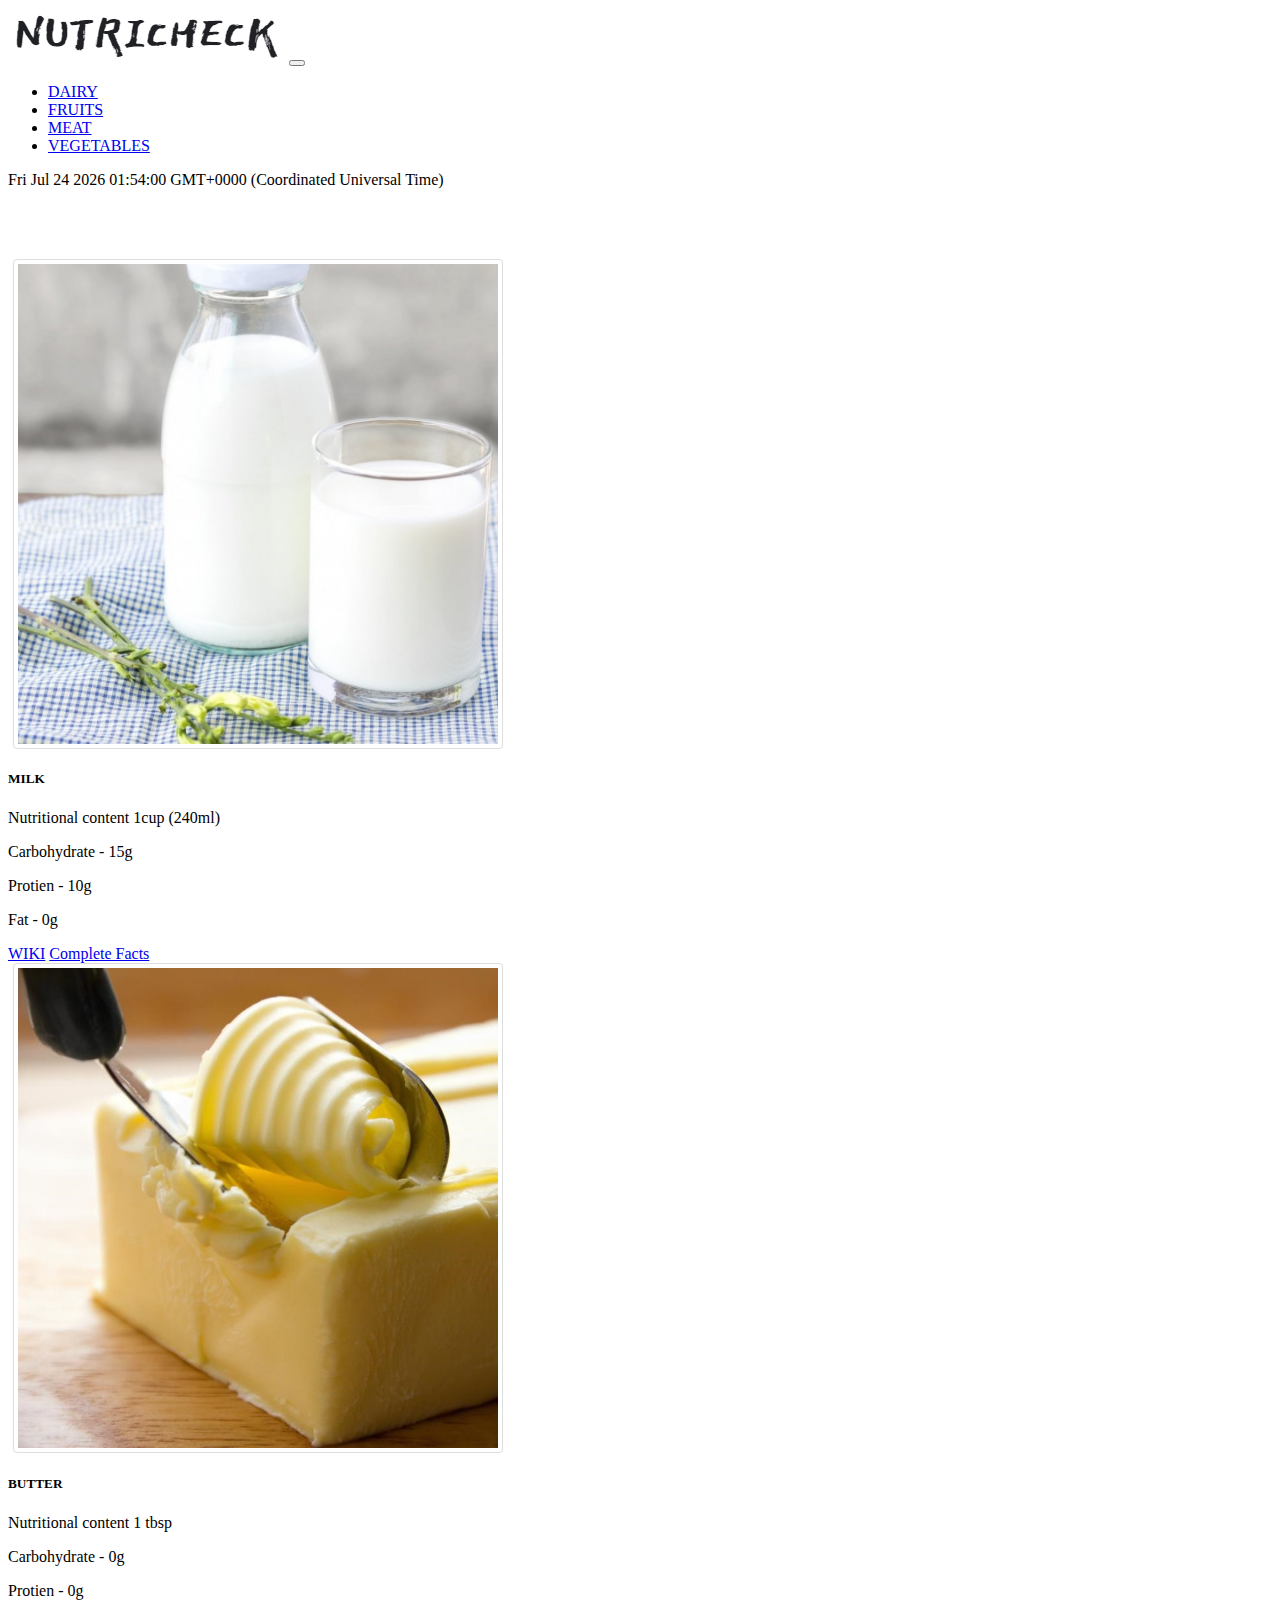
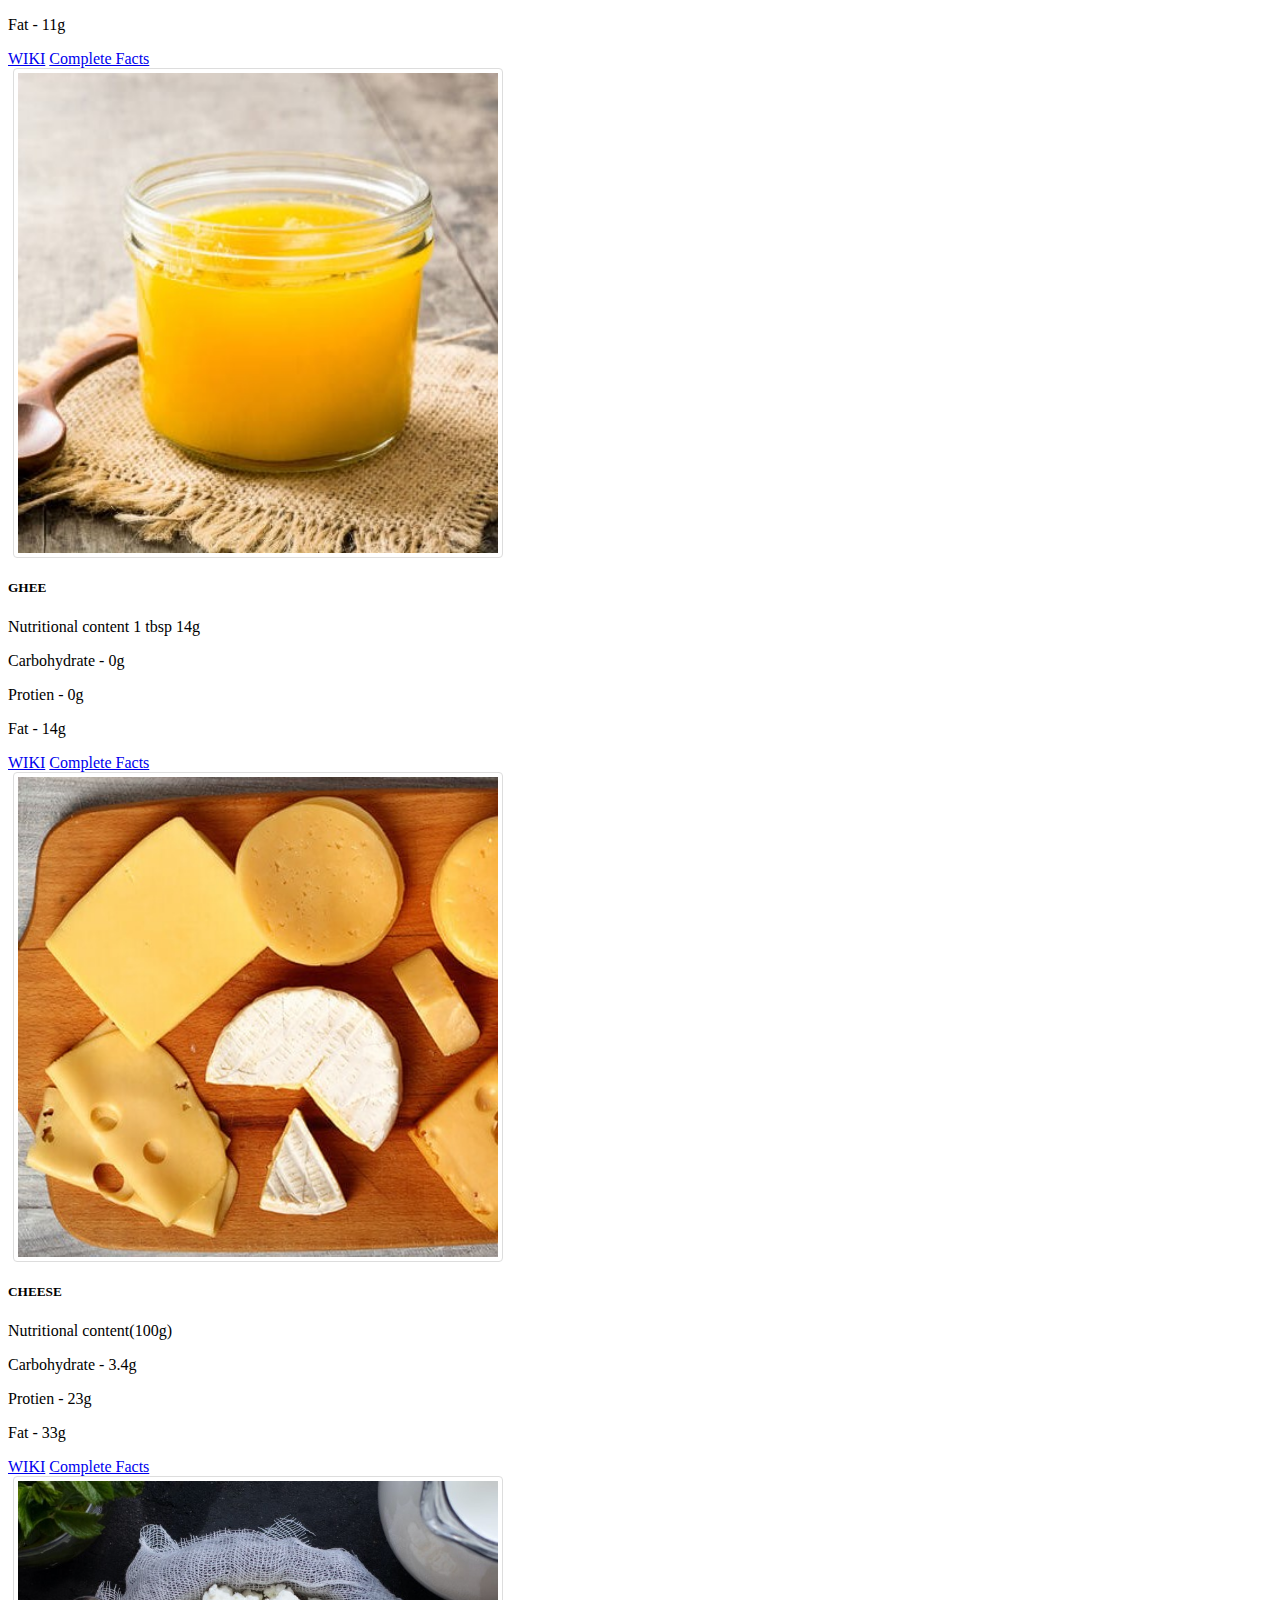
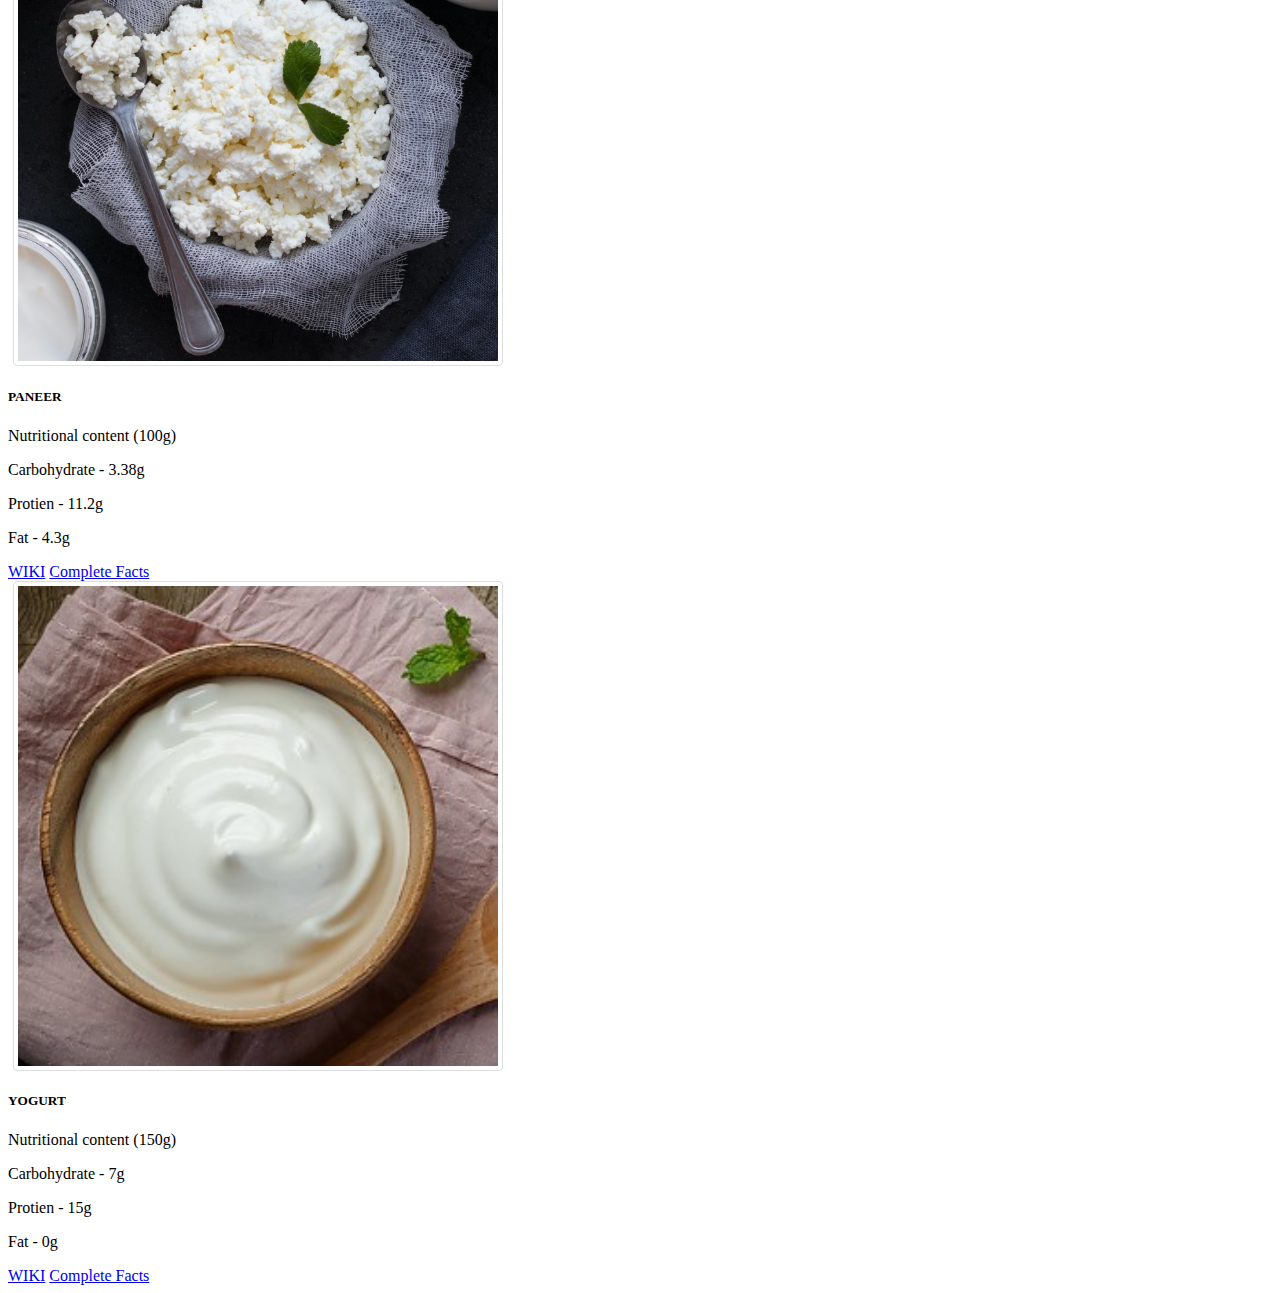
<file: Dairy List Page/dairy.html>
﻿<!DOCTYPE html>
<html lang="en">

<head>
    <meta charset="UTF-8">
    <meta name="viewport" content="width=device-width, initial-scale=1.0">
    <link href="https://cdn.jsdelivr.net/npm/bootstrap@5.0.0-beta1/dist/css/bootstrap.min.css" rel="stylesheet" integrity="sha384-giJF6kkoqNQ00vy+HMDP7azOuL0xtbfIcaT9wjKHr8RbDVddVHyTfAAsrekwKmP1" crossorigin="anonymous">
    <link href="https://fonts.googleapis.com/css2?family=Hanalei+Fill&display=swap" rel="stylesheet">
    <link rel="stylesheet" href="https://use.fontawesome.com/releases/v5.4.1/css/all.css" integrity="sha384-5sAR7xN1Nv6T6+dT2mhtzEpVJvfS3NScPQTrOxhwjIuvcA67KV2R5Jz6kr4abQsz" crossorigin="anonymous">
    <link rel="stylesheet" href="dairy.css">
    <title>DAIRY</title>
</head>
<!-- Change Font in this documeny MARTIAL is what we are doing -->

<body>
    <nav class="navbar fixed-top mb-5 navbar-expand navbar-dark bg-dark">
        <div class="container-fluid">
            <a href="../index.html" target="_blank"><img src="../Img/nutricheck2.png" alt="brand_logo"></a>
            <button class="navbar-toggler" type="button" data-bs-toggle="collapse" data-bs-target="#navbarText" aria-controls="navbarText" aria-expanded="false" aria-label="Toggle navigation">
                <span class="navbar-toggler-icon"></span>
            </button>
            <div class="collapse navbar-collapse" id="navbarText">
                <ul class="navbar-nav me-auto mb-2 mb-lg-0">  <!--mb2 does nothing here-->
                    <!--Nav bar toggles-->
                    <li class="nav-item">
                        <a class="nav-link active" aria-current="page" href="#" target="_blank">DAIRY</a>
                    </li>
                    <li class="nav-item">
                        <a class="nav-link active" href="../Fruits List Page/fruits.html" target="_blank">FRUITS</a>
                    </li>
                    <li class="nav-item">
                        <a class="nav-link active" href="../Meat List Page/meat.html" target="_blank">MEAT</a>
                    </li>
                    <li class="nav-item">
                        <a class="nav-link active" href="../Vegetable List Page/vegetable.html" target="_blank">VEGETABLES</a>
                    </li>
                </ul>

                <span class="navbar-text">
                    <p id="date"></p>
                    <script>
                        document.getElementById("date").innerHTML = Date();
                    </script>
                </span>

            </div>
        </div>
    </nav>

    <br><br><br>


    <!--BOX CONTIANERS-->
    <section id="gallery">
        <div class="container-fluid">
            <div class="row">

                <!--BOX 1-->
                <div class="col-lg-4 mb-4">
                    <div class="card">
                        <img class="card-img-top" id="picallign" src="../Img/dairy/milk.jpg" alt="milk_img">
                        <div class="card-body">
                            <h5 class="card-title">MILK</h5>
                            <p class="card-text">Nutritional content 1cup (240ml)  </p>
                            <p class="card-text">Carbohydrate - 15g</p>
                            <p class="card-text">Protien -  10g</p>
                            <p class="card-text">Fat -  0g</p>
                            <a href="https://en.wikipedia.org/wiki/Milk" target="_blank" class="btn btn-outline-success btn-sm">WIKI</a>
                            <a href="https://www.stonyfield.com/wp-content/uploads/2017/02/SF_Web_HalfGallonMilk_Nutritionals_ProteinFFMilk.jpg" target="_blank" class="btn btn-outline-success btn-sm">Complete Facts</a>
                            <a href="" class="btn btn-outline-danger btn-sm"><i class="far fa-heart"></i></a>
                        </div>
                    </div>
                </div>

                <!--BOX 2-->
                <div class="col-lg-4 mb-4">
                    <div class="card">
                        <img class="card-img-top" id="picallign" src="../Img/dairy/butter.jpg" alt="butter_img">
                        <div class="card-body">
                            <h5 class="card-title">BUTTER</h5>
                            <p class="card-text">Nutritional content 1 tbsp  </p>
                            <p class="card-text">Carbohydrate -  0g</p>
                            <p class="card-text">Protien -  0g</p>
                            <p class="card-text">Fat -  11g</p>
                            <a href="https://en.wikipedia.org/wiki/Butter" target="_blank" class="btn btn-outline-success btn-sm">WIKI</a>
                            <a href="https://wowbutter.com/images/500g_US.png" target="_blank" class="btn btn-outline-success btn-sm">Complete Facts</a>
                            <a href="" class="btn btn-outline-danger btn-sm"><i class="far fa-heart"></i></a>
                        </div>
                    </div>
                </div>

                <!--BOX 3-->
                <div class="col-lg-4 mb-4">
                    <div class="card">
                        <img class="card-img-top" id="picallign" src="../Img/dairy/ghee.jpg" alt="ghee_img">
                        <div class="card-body">
                            <h5 class="card-title">GHEE</h5>
                            <p class="card-text">Nutritional content 1 tbsp 14g </p>
                            <p class="card-text">Carbohydrate -  0g</p>
                            <p class="card-text">Protien -  0g</p>
                            <p class="card-text">Fat - 14g</p>
                            <a href="https://en.wikipedia.org/wiki/Ghee" target="_blank" class="btn btn-outline-success btn-sm">WIKI</a>
                            <a href="https://images-na.ssl-images-amazon.com/images/I/71gKnSgNImL._SL1292_.jpg" target="_blank" class="btn btn-outline-success btn-sm">Complete Facts</a>
                            <a href="" class="btn btn-outline-danger btn-sm"><i class="far fa-heart"></i></a>
                        </div>
                    </div>
                </div>

                <!--BOX 4-->
                <div class="col-lg-4 mb-4">
                    <div class="card">
                        <img class="card-img-top" id="picallign" src="../Img/dairy/cheese.jpg" alt="cheese_img">
                        <div class="card-body">
                            <h5 class="card-title">CHEESE</h5>
                            <p class="card-text">Nutritional content(100g)  </p>
                            <p class="card-text">Carbohydrate -  3.4g</p>
                            <p class="card-text">Protien -  23g</p>
                            <p class="card-text">Fat -  33g</p>
                            <a href=" https://en.wikipedia.org/wiki/Cheese" target="_blank" class="btn btn-outline-success btn-sm">WIKI</a>
                            <a href="https://i.pinimg.com/originals/7c/15/a6/7c15a6c665c37b5f2a12ff44daaa268f.png" target="_blank" class="btn btn-outline-success btn-sm">Complete Facts</a>
                            <a href="" class="btn btn-outline-danger btn-sm"><i class="far fa-heart"></i></a>
                        </div>
                    </div>
                </div>

                <!--BOX 5-->
                <div class="col-lg-4 mb-4">
                    <div class="card">
                        <img class="card-img-top" id="picallign" src="../Img/dairy/paneer.jpeg" alt="paneer_img">
                        <div class="card-body">
                            <h5 class="card-title">PANEER</h5>
                            <p class="card-text">Nutritional content (100g)  </p>
                            <p class="card-text">Carbohydrate - 3.38g </p>
                            <p class="card-text">Protien -  11.2g</p>
                            <p class="card-text">Fat - 4.3g </p>
                            <a href="https://en.wikipedia.org/wiki/Paneer" target="_blank" class="btn btn-outline-success btn-sm">WIKI</a>
                            <a href="https://i.pinimg.com/originals/5c/9b/40/5c9b406c91d49a59b9394de757f2d80a.png" target="_blank" class="btn btn-outline-success btn-sm">Complete Facts</a>
                            <a href="" class="btn btn-outline-danger btn-sm"><i class="far fa-heart"></i></a>
                        </div>
                    </div>
                </div>

                <!--BOX 6-->
                <div class="col-lg-4 mb-4">
                    <div class="card">
                        <img class="card-img-top" id="picallign" src="../Img/dairy/yogurt.jpg" alt="yogurt_img">
                        <div class="card-body">
                            <h5 class="card-title">YOGURT</h5>
                            <p class="card-text">Nutritional content (150g) </p>
                            <p class="card-text">Carbohydrate - 7g </p>
                            <p class="card-text">Protien - 15g </p>
                            <p class="card-text">Fat - 0g </p>
                            <a href="https://en.wikipedia.org/wiki/Yogurt" target="_blank" class="btn btn-outline-success btn-sm">WIKI</a>
                            <a href="https://www.stonyfield.com/wp-content/uploads/2017/02/2017-11-16-Stonyfield-Organic-0-Fat-Greek_Plain-5.3oz.jpg" target="_blank" class="btn btn-outline-success btn-sm">Complete Facts</a>
                            <a href="" class="btn btn-outline-danger btn-sm"><i class="far fa-heart"></i></a>
                        </div>
                    </div>
                </div>





            </div>
        </div>
    </section>
    <script>
        document
            .querySelectorAll('.btn.btn-outline-danger.btn-sm')
            .forEach((btn) => {
                btn.addEventListener('click', (e) => {
                    e.preventDefault();
                    window.alert('You Have Liked This Product!!');
                });
            });
    </script>



    <script src="https://code.jquery.com/jquery-2.1.4.js"></script>
    <script src="https://maxcdn.bootstrapcdn.com/bootstrap/3.3.5/js/bootstrap.min.js"></script>
</body>

</html>
</file>
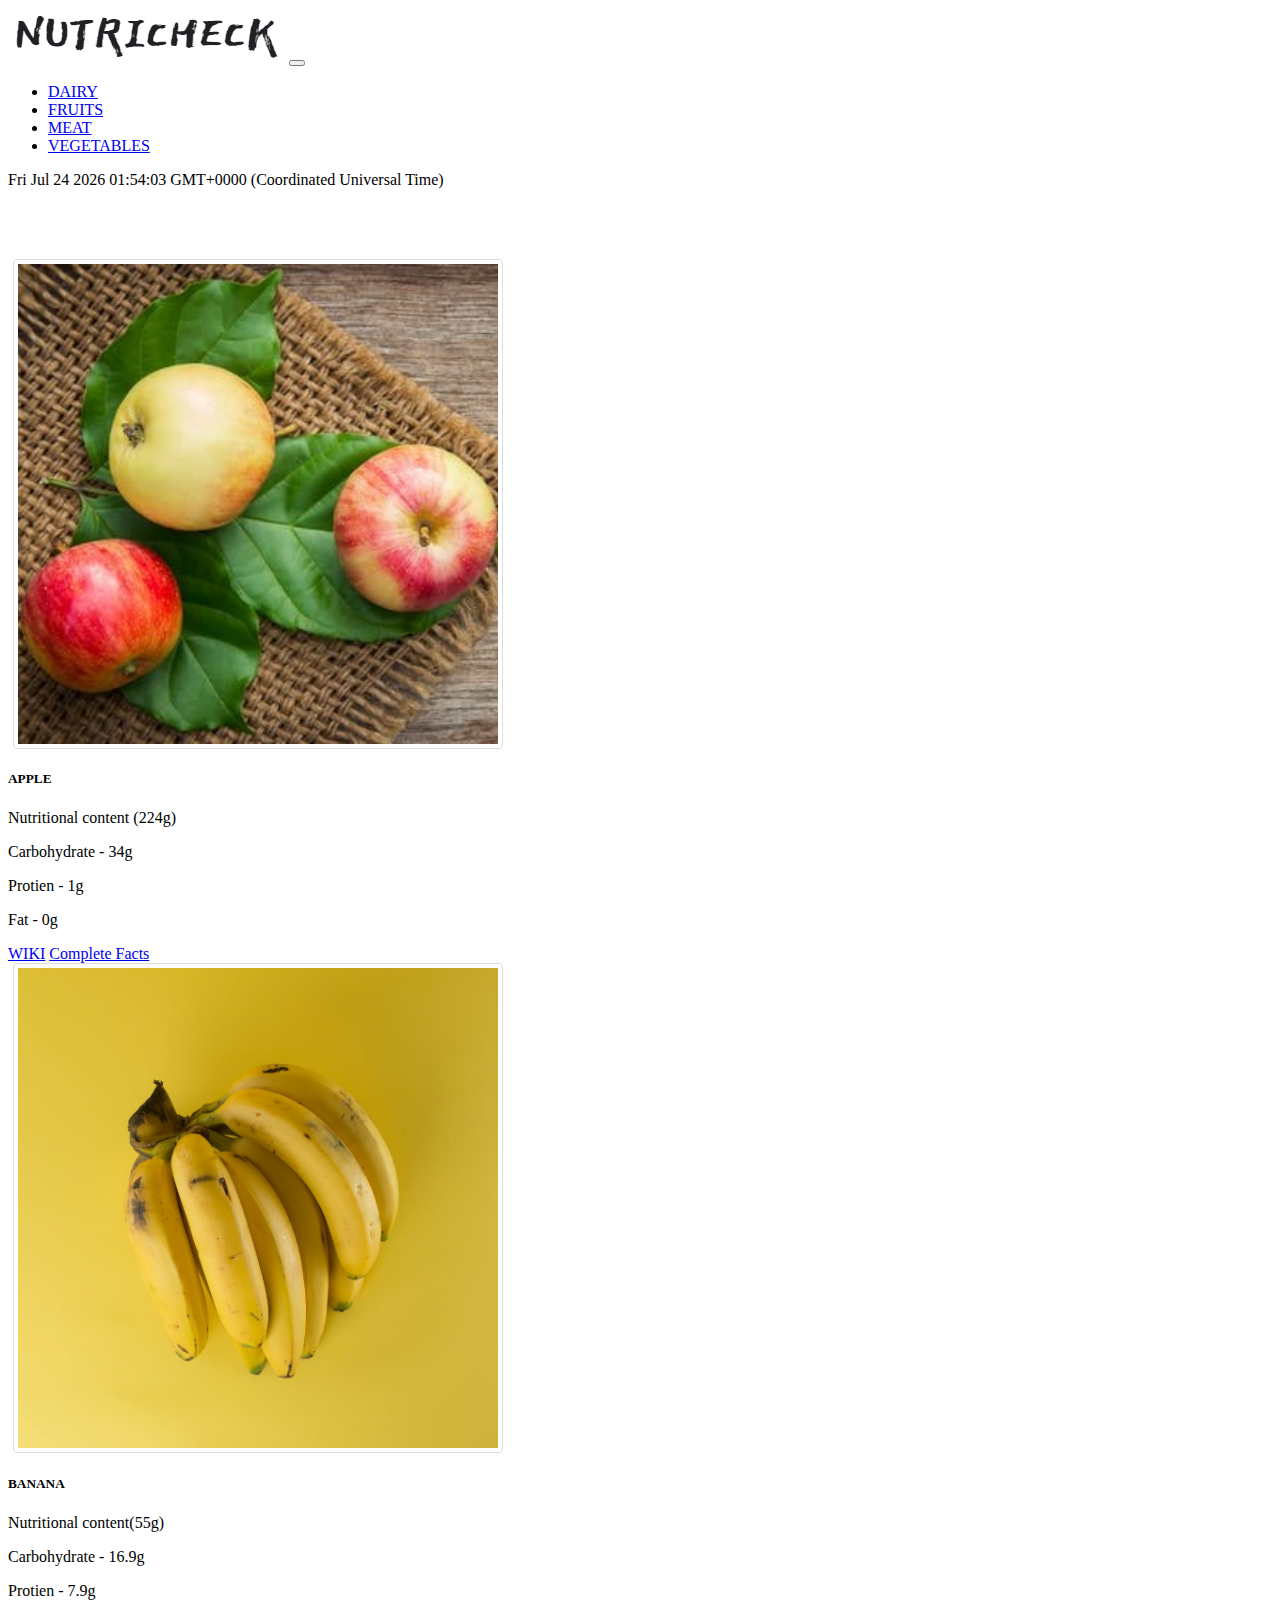
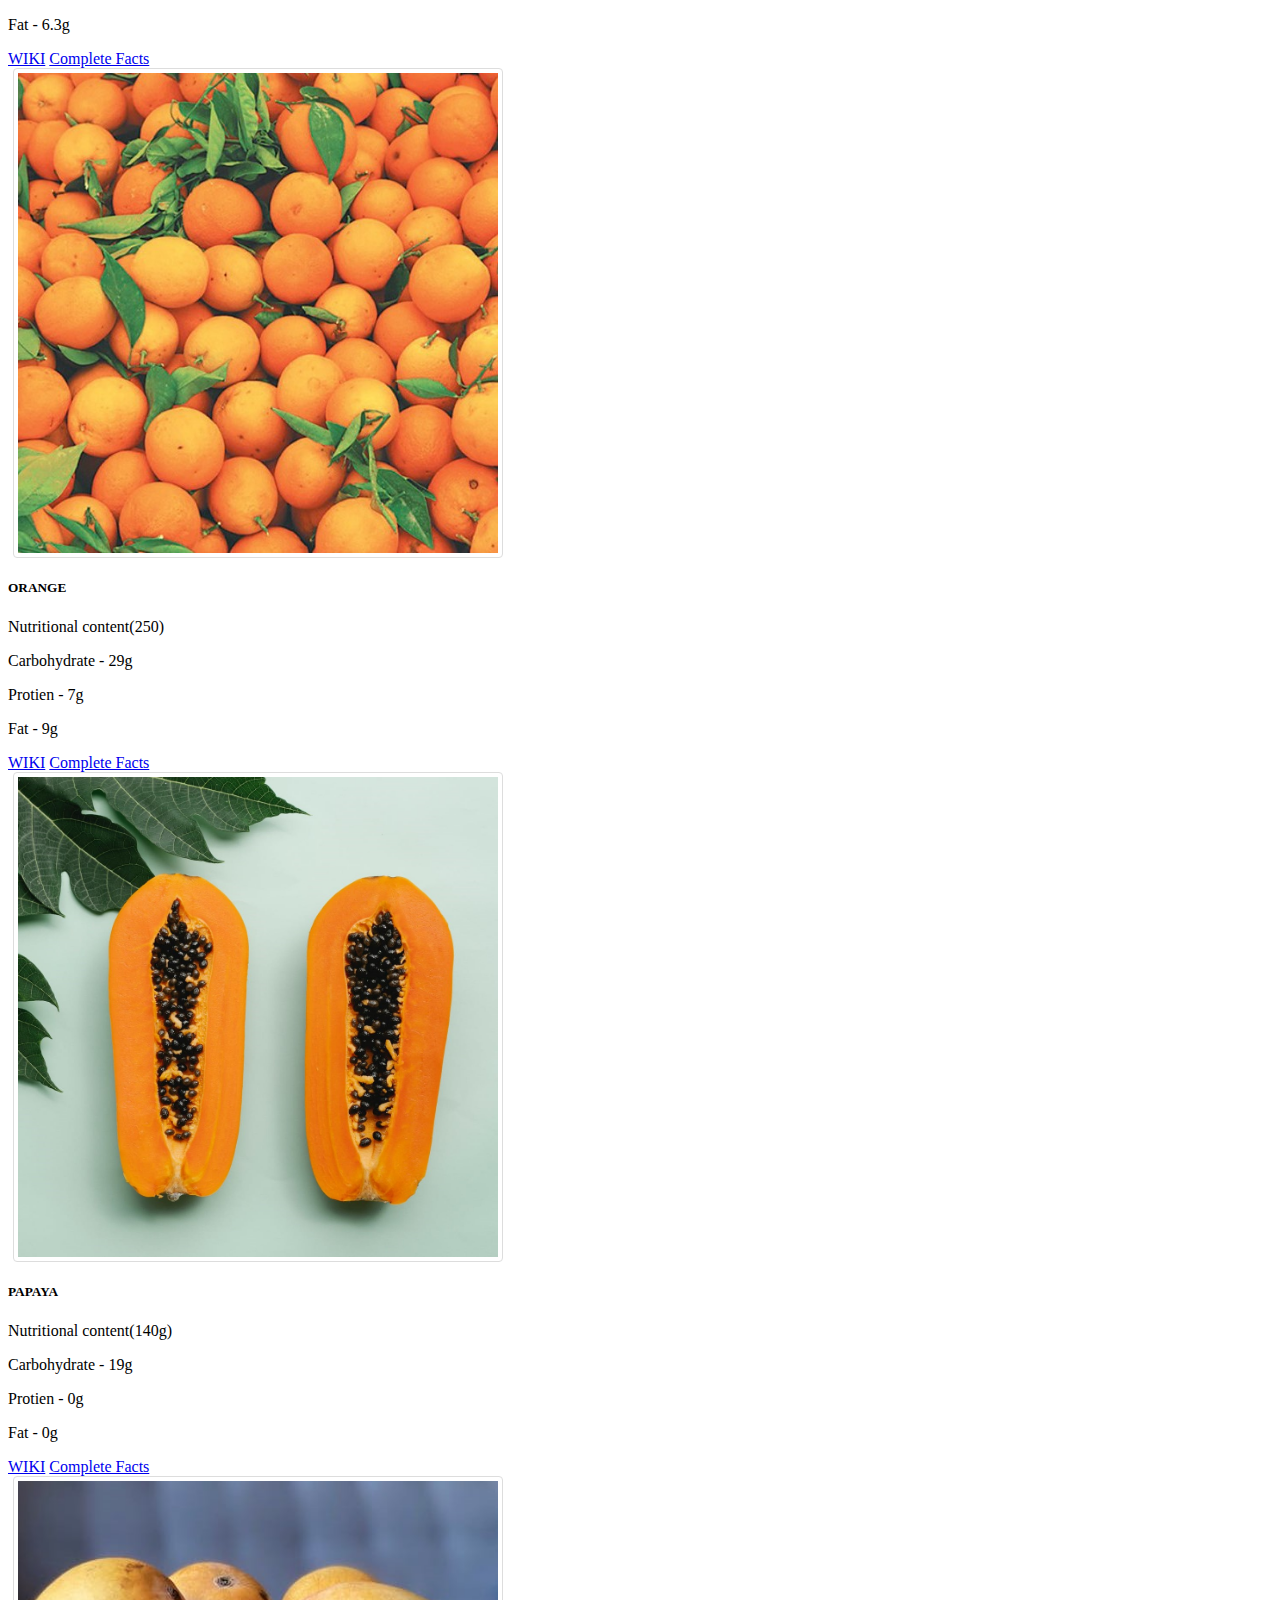
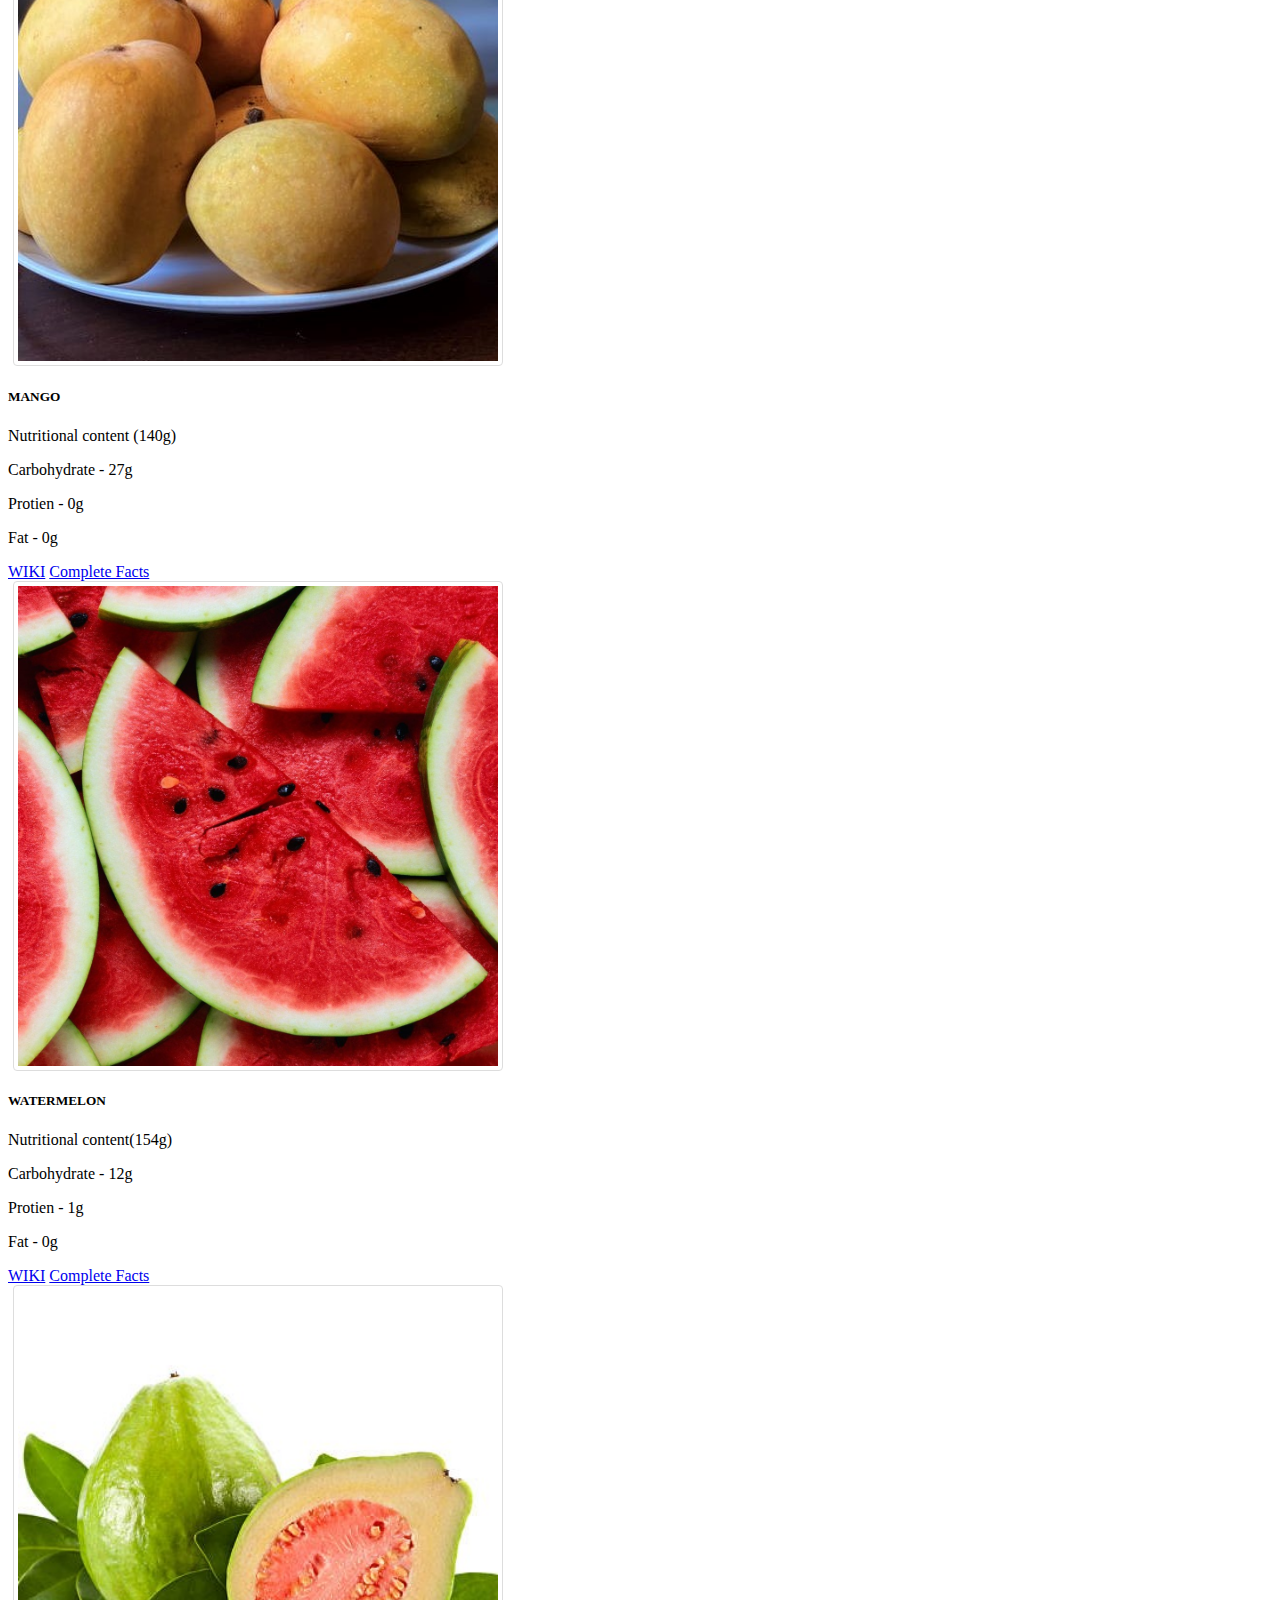
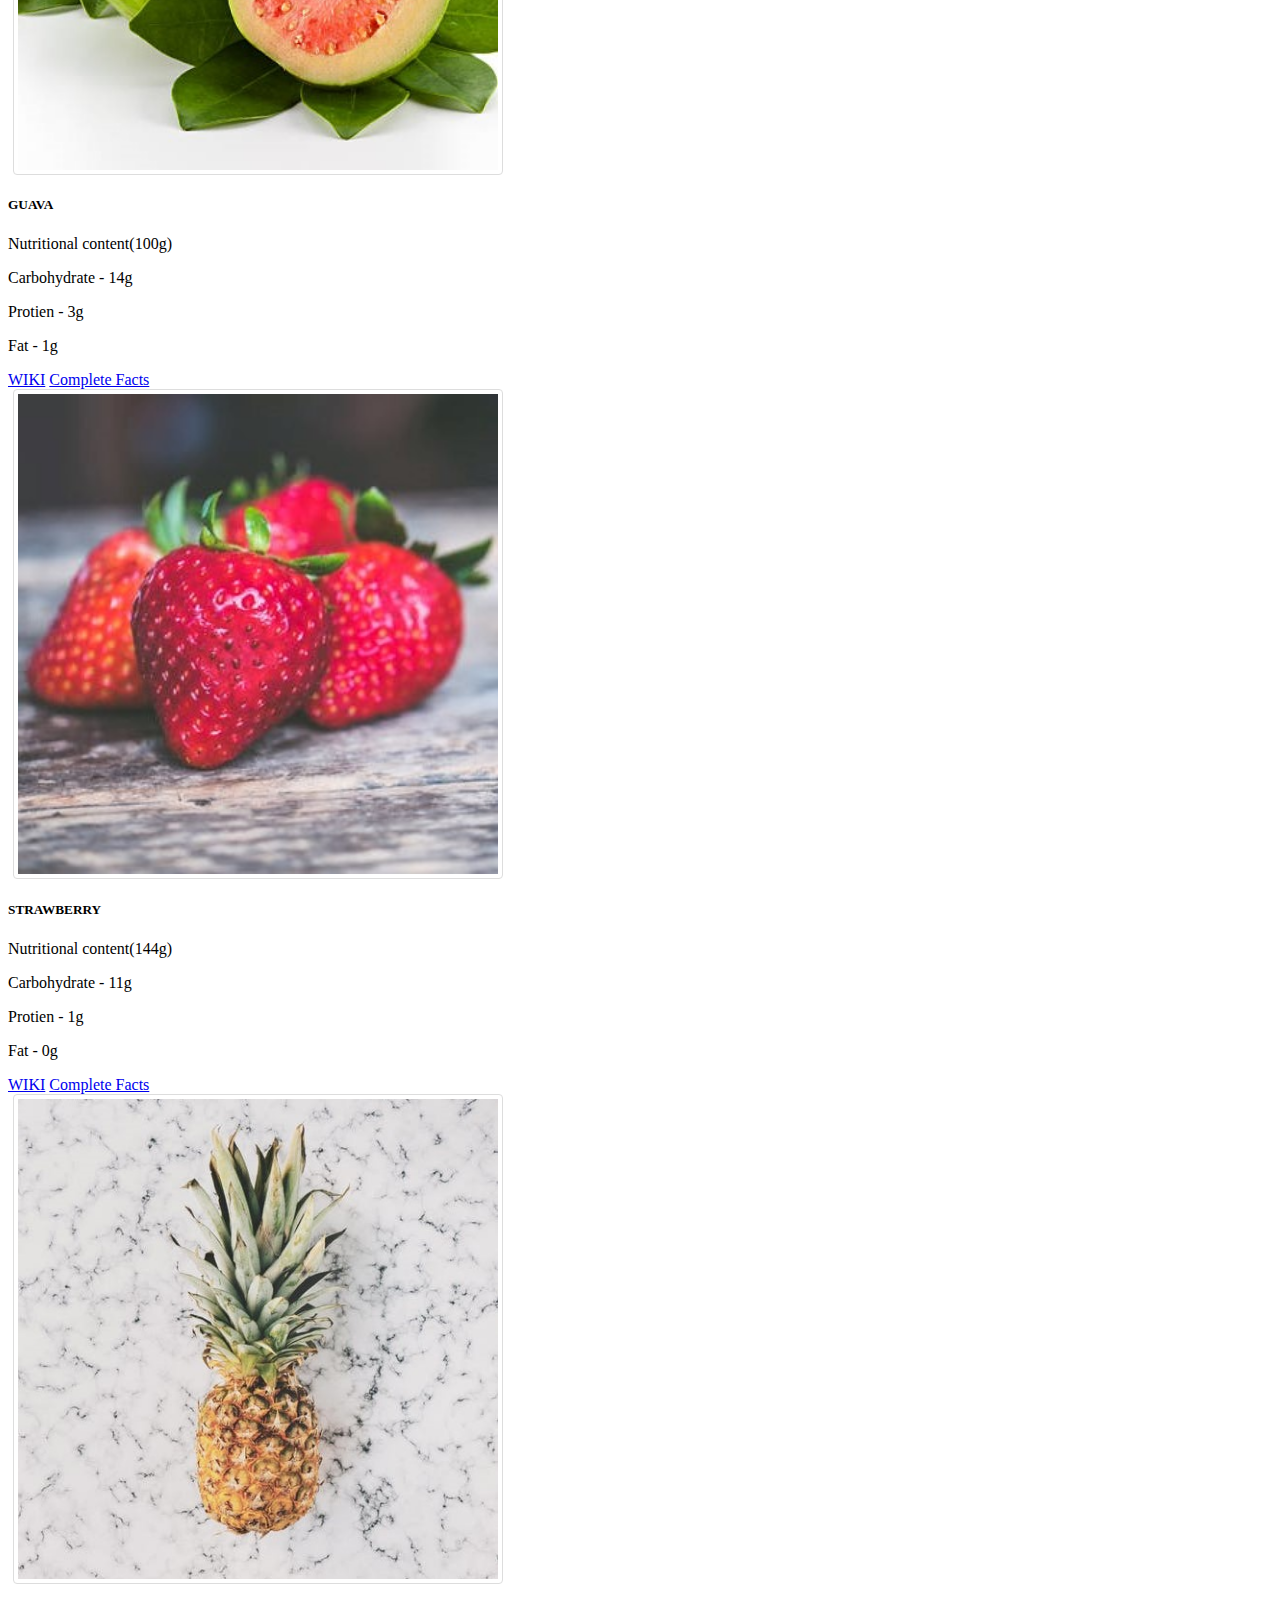
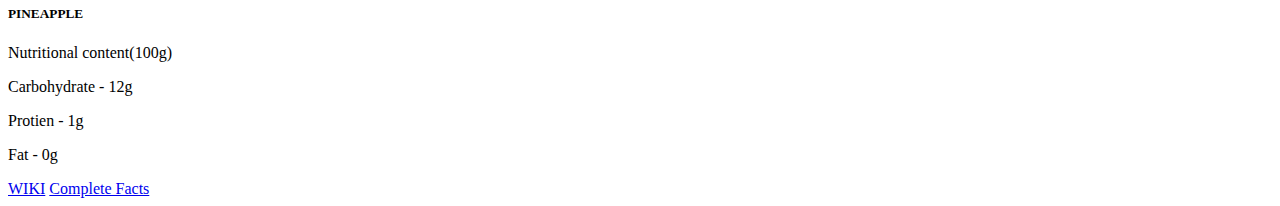
<file: Fruits List Page/fruits.html>
﻿<!DOCTYPE html>
<html lang="en">

<head>
    <meta charset="UTF-8">
    <meta name="viewport" content="width=device-width, initial-scale=1.0">
    <link href="https://cdn.jsdelivr.net/npm/bootstrap@5.0.0-beta1/dist/css/bootstrap.min.css" rel="stylesheet" integrity="sha384-giJF6kkoqNQ00vy+HMDP7azOuL0xtbfIcaT9wjKHr8RbDVddVHyTfAAsrekwKmP1" crossorigin="anonymous">
    <link href="https://fonts.googleapis.com/css2?family=Hanalei+Fill&display=swap" rel="stylesheet">
    <link rel="stylesheet" href="https://use.fontawesome.com/releases/v5.4.1/css/all.css" integrity="sha384-5sAR7xN1Nv6T6+dT2mhtzEpVJvfS3NScPQTrOxhwjIuvcA67KV2R5Jz6kr4abQsz" crossorigin="anonymous">
    <link rel="stylesheet" href="fruits.css">  <!-- Yaha meat.css likha tha-->
    <title>FRUITS</title>
</head>
<!-- Change Font in this documeny MARTIAL is what we are doing -->

<body>
    <nav class="navbar fixed-top mb-5 navbar-expand navbar-dark bg-dark">
        <div class="container-fluid">
            <a href="../index.html" target="_blank"><img src="../Img/nutricheck2.png" alt="brand_logo"></a>
            <button class="navbar-toggler" type="button" data-bs-toggle="collapse" data-bs-target="#navbarText" aria-controls="navbarText" aria-expanded="false" aria-label="Toggle navigation">
                <span class="navbar-toggler-icon"></span>
            </button>
            <div class="collapse navbar-collapse" id="navbarText">
                <ul class="navbar-nav me-auto mb-2 mb-lg-0">  <!--mb2 does nothing here-->
                     <!--Nav bar toggles-->
                    <li class="nav-item">
                        <a class="nav-link active" aria-current="page" href="../Dairy List Page/dairy.html" target="_blank">DAIRY</a>
                    </li>
                    <li class="nav-item">
                        <a class="nav-link active" href="#" target="_blank">FRUITS</a>
                    </li>
                    <li class="nav-item">
                        <a class="nav-link active" href="../Meat List Page/meat.html" target="_blank">MEAT</a>
                    </li>
                    <li class="nav-item">
                        <a class="nav-link active" href="../Vegetable List Page/vegetable.html" target="_blank">VEGETABLES</a>
                    </li>
                </ul>

                <span class="navbar-text">
                    <p id="date"></p>
                    <script>
                        document.getElementById("date").innerHTML = Date();
                    </script>
                </span>

            </div>
        </div>
    </nav>

    <br><br><br>


    <!--BOX CONTIANERS-->
    <section id="gallery">
        <div class="container-fluid">
            <div class="row">

                <!--BOX 1-->
                <div class="col-lg-4 mb-4">
                    <div class="card">
                        <img class="card-img-top" id="picallign" src="../Img/Fruits/apple1.jpeg" alt="">
                        <div class="card-body">
                            <h5 class="card-title">APPLE</h5>
                            <p class="card-text">Nutritional content (224g) </p>
                            <p class="card-text">Carbohydrate - 34g </p>
                            <p class="card-text">Protien - 1g</p>
                            <p class="card-text">Fat - 0g</p>
                            <a href="https://en.wikipedia.org/wiki/Apple" target="_blank" class="btn btn-outline-success btn-sm">WIKI</a>
                            <a href="https://bestapples.com/wp-content/uploads/2015/10/nutritionfacts.jpg" target="_blank" class="btn btn-outline-success btn-sm">Complete Facts</a>
                            <a href="" class="btn btn-outline-danger btn-sm"><i class="far fa-heart"></i></a>
                        </div>
                    </div>
                </div>

                <!--BOX 2-->
                <div class="col-lg-4 mb-4">
                    <div class="card">
                        <img class="card-img-top" id="picallign" src="../Img/Fruits/banana.jpeg" alt="">
                        <div class="card-body">
                            <h5 class="card-title">BANANA</h5>
                            <p class="card-text">Nutritional content(55g) </p>
                            <p class="card-text">Carbohydrate - 16.9g</p>
                            <p class="card-text">Protien - 7.9g </p>
                            <p class="card-text">Fat - 6.3g </p>
                            <a href="https://en.wikipedia.org/wiki/Banana" target="_blank" class="btn btn-outline-success btn-sm">WIKI</a>
                            <a href="https://chocolatecoveredkatie.com/wp-content/uploads/Chocolate-Chip-Banana-Love-Bars_EFB6/image.png" target="_blank" class="btn btn-outline-success btn-sm">Complete Facts</a>
                            <a href="" class="btn btn-outline-danger btn-sm"><i class="far fa-heart"></i></a>
                        </div>
                    </div>
                </div>

                <!--BOX 3-->
                <div class="col-lg-4 mb-4">
                    <div class="card">
                        <img class="card-img-top" id="picallign" src="../Img/Fruits/orange.jfif" alt="">
                        <div class="card-body">
                            <h5 class="card-title">ORANGE</h5>
                            <p class="card-text">Nutritional content(250) </p>
                            <p class="card-text">Carbohydrate - 29g</p>
                            <p class="card-text">Protien - 7g</p>
                            <p class="card-text">Fat - 9g</p>
                            <a href="https://en.wikipedia.org/wiki/Orange_(fruit)" target="_blank" class="btn btn-outline-success btn-sm">WIKI</a>
                            <a href="https://lh3.googleusercontent.com/proxy/2pWe3SYbd75bc6uKgMaZ0h6HxoZ1aKtYecWvIgRvPX86i2gsbpc6x6hVCgXHJl-loYAH4_F95sBbIO-pi0KoGhGtW-7XZgqX3bsfkvtphjUn27DNlI15kTqjj4NQ3uSjJVwYg6UbF4n2BRq8cNiE" target="_blank" class="btn btn-outline-success btn-sm">Complete Facts</a>
                            <a href="" class="btn btn-outline-danger btn-sm"><i class="far fa-heart"></i></a>
                        </div>
                    </div>
                </div>

                <!--BOX 4-->
                <div class="col-lg-4 mb-4">
                    <div class="card">
                        <img class="card-img-top" id="picallign" src="../Img/Fruits/papaya.jpeg" alt="">
                        <div class="card-body">
                            <h5 class="card-title">PAPAYA</h5>
                            <p class="card-text">Nutritional content(140g) </p>
                            <p class="card-text">Carbohydrate - 19g</p>
                            <p class="card-text">Protien - 0g</p>
                            <p class="card-text">Fat - 0g</p>
                            <a href="https://en.wikipedia.org/wiki/Papaya" target="_blank" class="btn btn-outline-success btn-sm">WIKI</a>
                            <a href="https://images.squarespace-cdn.com/content/v1/537f6654e4b04623e4fa0927/1409069613865-UQGCUPYVBIYNY89WSCDI/ke17ZwdGBToddI8pDm48kDK23VigifRRekt7CIgi9b8UqsxRUqqbr1mOJYKfIPR7LoDQ9mXPOjoJoqy81S2I8GRo6ASst2s6pLvNAu_PZdKvtqkiBWpg-8bGZqwSG1A8THySpr2ySf2yQkoEBnPswxU07d-RJnJ8kCswnXjbMwo/PapayaNutrition.png" target="_blank" class="btn btn-outline-success btn-sm">Complete Facts</a>
                            <a href="" class="btn btn-outline-danger btn-sm"><i class="far fa-heart"></i></a>
                        </div>
                    </div>
                </div>

                <!--BOX 5-->
                <div class="col-lg-4 mb-4">
                    <div class="card">
                        <img class="card-img-top" id="picallign" src="../Img/Fruits/mango.jpeg" alt="">
                        <div class="card-body">
                            <h5 class="card-title">MANGO</h5>
                            <p class="card-text">Nutritional content (140g)</p>
                            <p class="card-text">Carbohydrate - 27g</p>
                            <p class="card-text">Protien - 0g</p>
                            <p class="card-text">Fat - 0g</p>
                            <a href="https://en.wikipedia.org/wiki/Mango" target="_blank" class="btn btn-outline-success btn-sm">WIKI</a>
                            <a href="https://champagnemango.com/wp-content/uploads/2013/02/champagne_5lines_Rev_5-2012_final_forweb.jpg" target="_blank" class="btn btn-outline-success btn-sm">Complete Facts</a>
                            <a href="" class="btn btn-outline-danger btn-sm"><i class="far fa-heart"></i></a>
                        </div>
                    </div>
                </div>

                <!--BOX 6-->
                <div class="col-lg-4 mb-4">
                    <div class="card">
                        <img class="card-img-top" id="picallign" src="../Img/Fruits/watermelon.jpg" alt="">
                        <div class="card-body">
                            <h5 class="card-title">WATERMELON</h5>
                            <p class="card-text">Nutritional content(154g) </p>
                            <p class="card-text">Carbohydrate - 12g</p>
                            <p class="card-text">Protien - 1g</p>
                            <p class="card-text">Fat - 0g</p>
                            <a href="https://en.wikipedia.org/wiki/Watermelon" target="_blank" class="btn btn-outline-success btn-sm">WIKI</a>
                            <a href="https://infactcollaborative.com/wp-content/uploads/2011/08/interesting-nutrition-fact-watermelon-nutrition-label.png" target="_blank" class="btn btn-outline-success btn-sm">Complete Facts</a>
                            <a href="" class="btn btn-outline-danger btn-sm"><i class="far fa-heart"></i></a>
                        </div>
                    </div>
                </div>



                <!--BOX 7-->
                <div class="col-lg-4 mb-4">
                    <div class="card">
                        <img class="card-img-top" id="picallign" src="../Img/Fruits/guava.jpg" alt="">
                        <div class="card-body">
                            <h5 class="card-title">GUAVA</h5>
                            <p class="card-text">Nutritional content(100g) </p>
                            <p class="card-text">Carbohydrate - 14g</p>
                            <p class="card-text">Protien - 3g</p>
                            <p class="card-text">Fat - 1g</p>
                            <a href="https://en.wikipedia.org/wiki/Guava" target="_blank" class="btn btn-outline-success btn-sm">WIKI</a>
                            <a href="https://cdn.wrytin.com/images/wrytup/r/1024/nutrition-edit-k0t7n0rx.jpeg" target="_blank" class="btn btn-outline-success btn-sm">Complete Facts</a>
                            <a href="" class="btn btn-outline-danger btn-sm"><i class="far fa-heart"></i></a>
                        </div>
                    </div>
                </div>

                <!--BOX 8-->
                <div class="col-lg-4 mb-4">
                    <div class="card">
                        <img class="card-img-top" id="picallign" src="../Img/Fruits/strawberry.jpeg" alt="">
                        <div class="card-body">
                            <h5 class="card-title">STRAWBERRY</h5>
                            <p class="card-text">Nutritional content(144g) </p>
                            <p class="card-text">Carbohydrate - 11g</p>
                            <p class="card-text">Protien - 1g</p>
                            <p class="card-text">Fat - 0g</p>
                            <a href="https://en.wikipedia.org/wiki/Strawberry" target="_blank" class="btn btn-outline-success btn-sm">WIKI</a>
                            <a href="https://strawberryplants.org/wp-content/uploads/2011/03/strawberry-nutrition-facts.jpg" target="_blank" class="btn btn-outline-success btn-sm">Complete Facts</a>
                            <a href="" class="btn btn-outline-danger btn-sm"><i class="far fa-heart"></i></a>
                        </div>
                    </div>
                </div>

                <!--BOX 9-->
                <div class="col-lg-4 mb-4">
                    <div class="card">
                        <img class="card-img-top" id="picallign" src="../Img/Fruits/pineapple1.jpeg" alt="">
                        <div class="card-body">
                            <h5 class="card-title">PINEAPPLE</h5>
                            <p class="card-text">Nutritional content(100g) </p>
                            <p class="card-text">Carbohydrate - 12g</p>
                            <p class="card-text">Protien - 1g</p>
                            <p class="card-text">Fat - 0g</p>
                            <a href="https://en.wikipedia.org/wiki/Pineapple" target="_blank" class="btn btn-outline-success btn-sm">WIKI</a>
                            <a href="https://lh3.googleusercontent.com/proxy/0_CLMG1nizh7qsombnuinP0pPC2AxG_0W6BZBQL0vxLXvFY-unXI6OQj1Dc554Ff3s8fd7t8ZA1SoFC1jOCgsyDyZS-TjFErISBtn13zHCQMMxvd_QDnEFU3oT-iuC_3rVnV_5yjDWeK" target="_blank" class="btn btn-outline-success btn-sm">Complete Facts</a>
                            <a href="" class="btn btn-outline-danger btn-sm"><i class="far fa-heart"></i></a>
                        </div>
                    </div>
                </div>

            </div>
        </div>
    </section>
    <script>
        document
            .querySelectorAll('.btn.btn-outline-danger.btn-sm')
            .forEach((btn) => {
                btn.addEventListener('click', (e) => {
                    e.preventDefault();
                    window.alert('You Have Liked This Product!!');
                });
            });
    </script>



    <script src="https://code.jquery.com/jquery-2.1.4.js"></script>
    <script src="https://maxcdn.bootstrapcdn.com/bootstrap/3.3.5/js/bootstrap.min.js"></script>
</body>

</html>
</file>
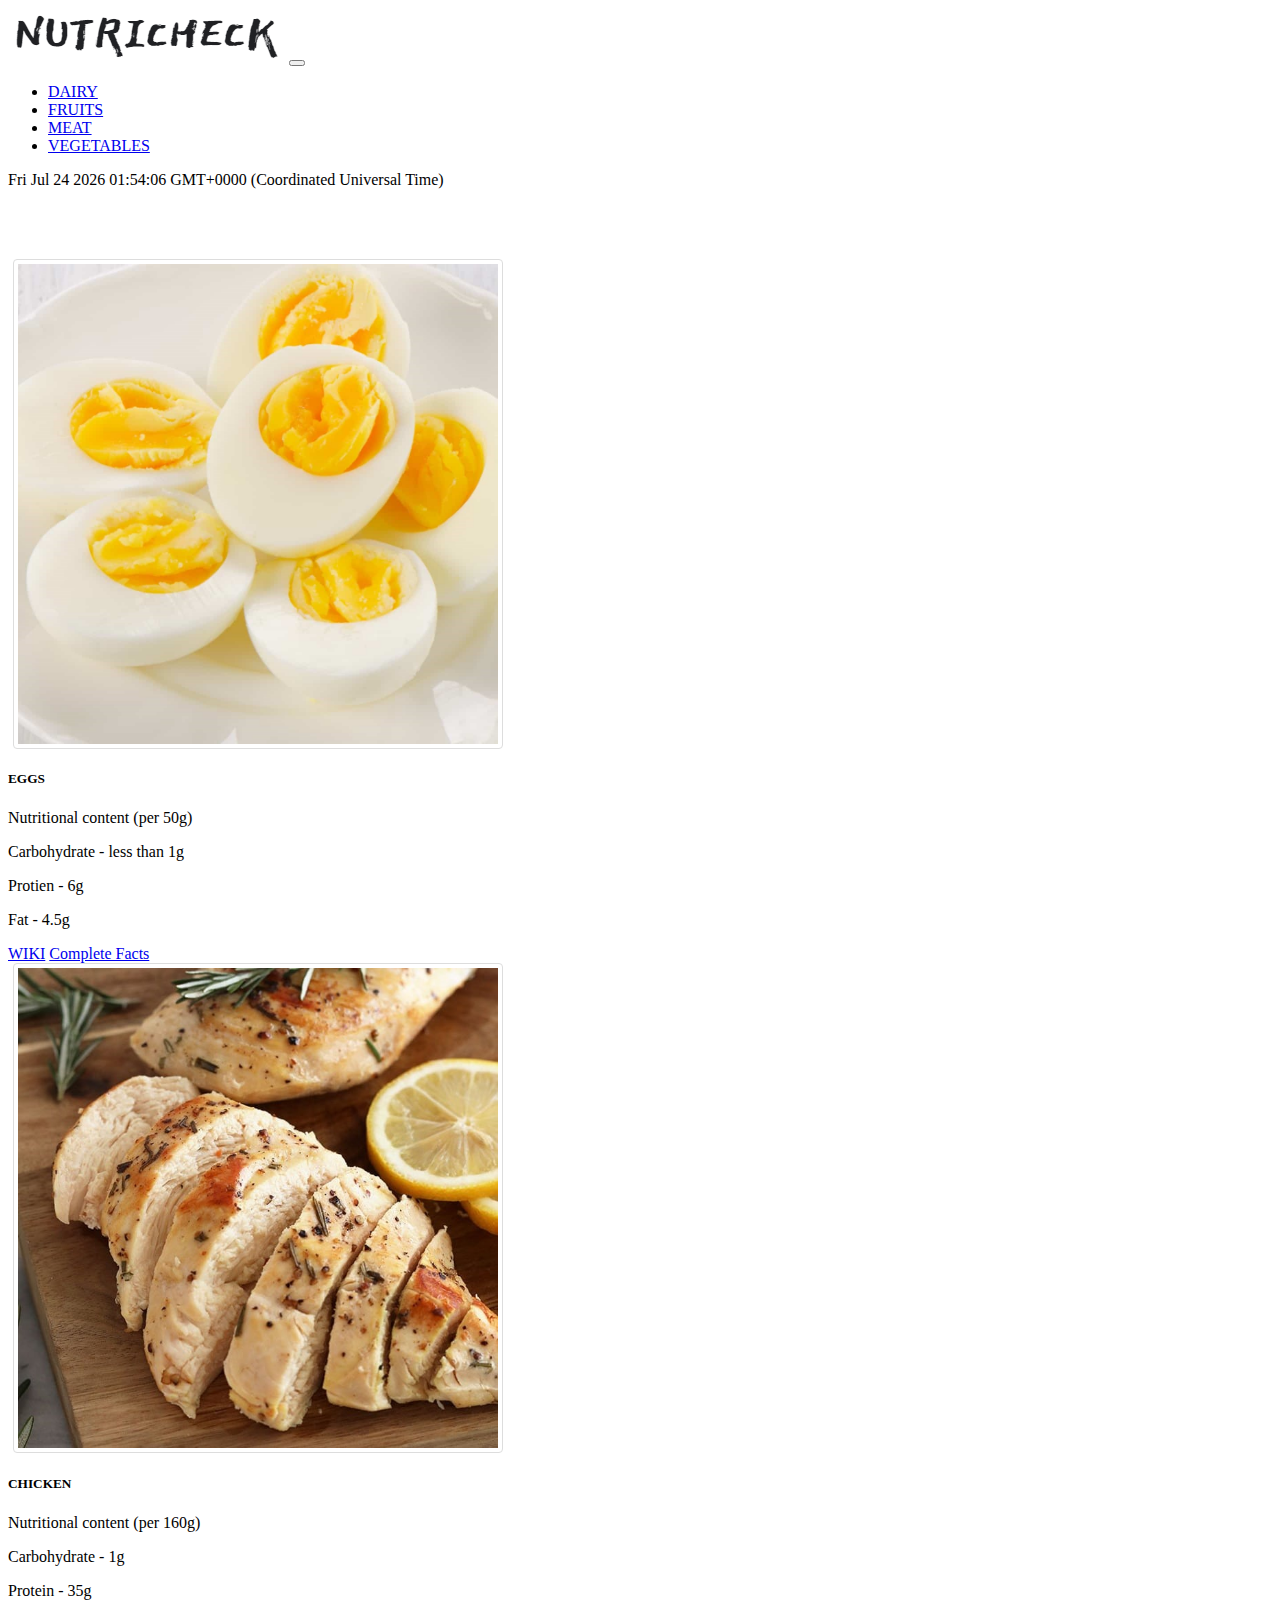
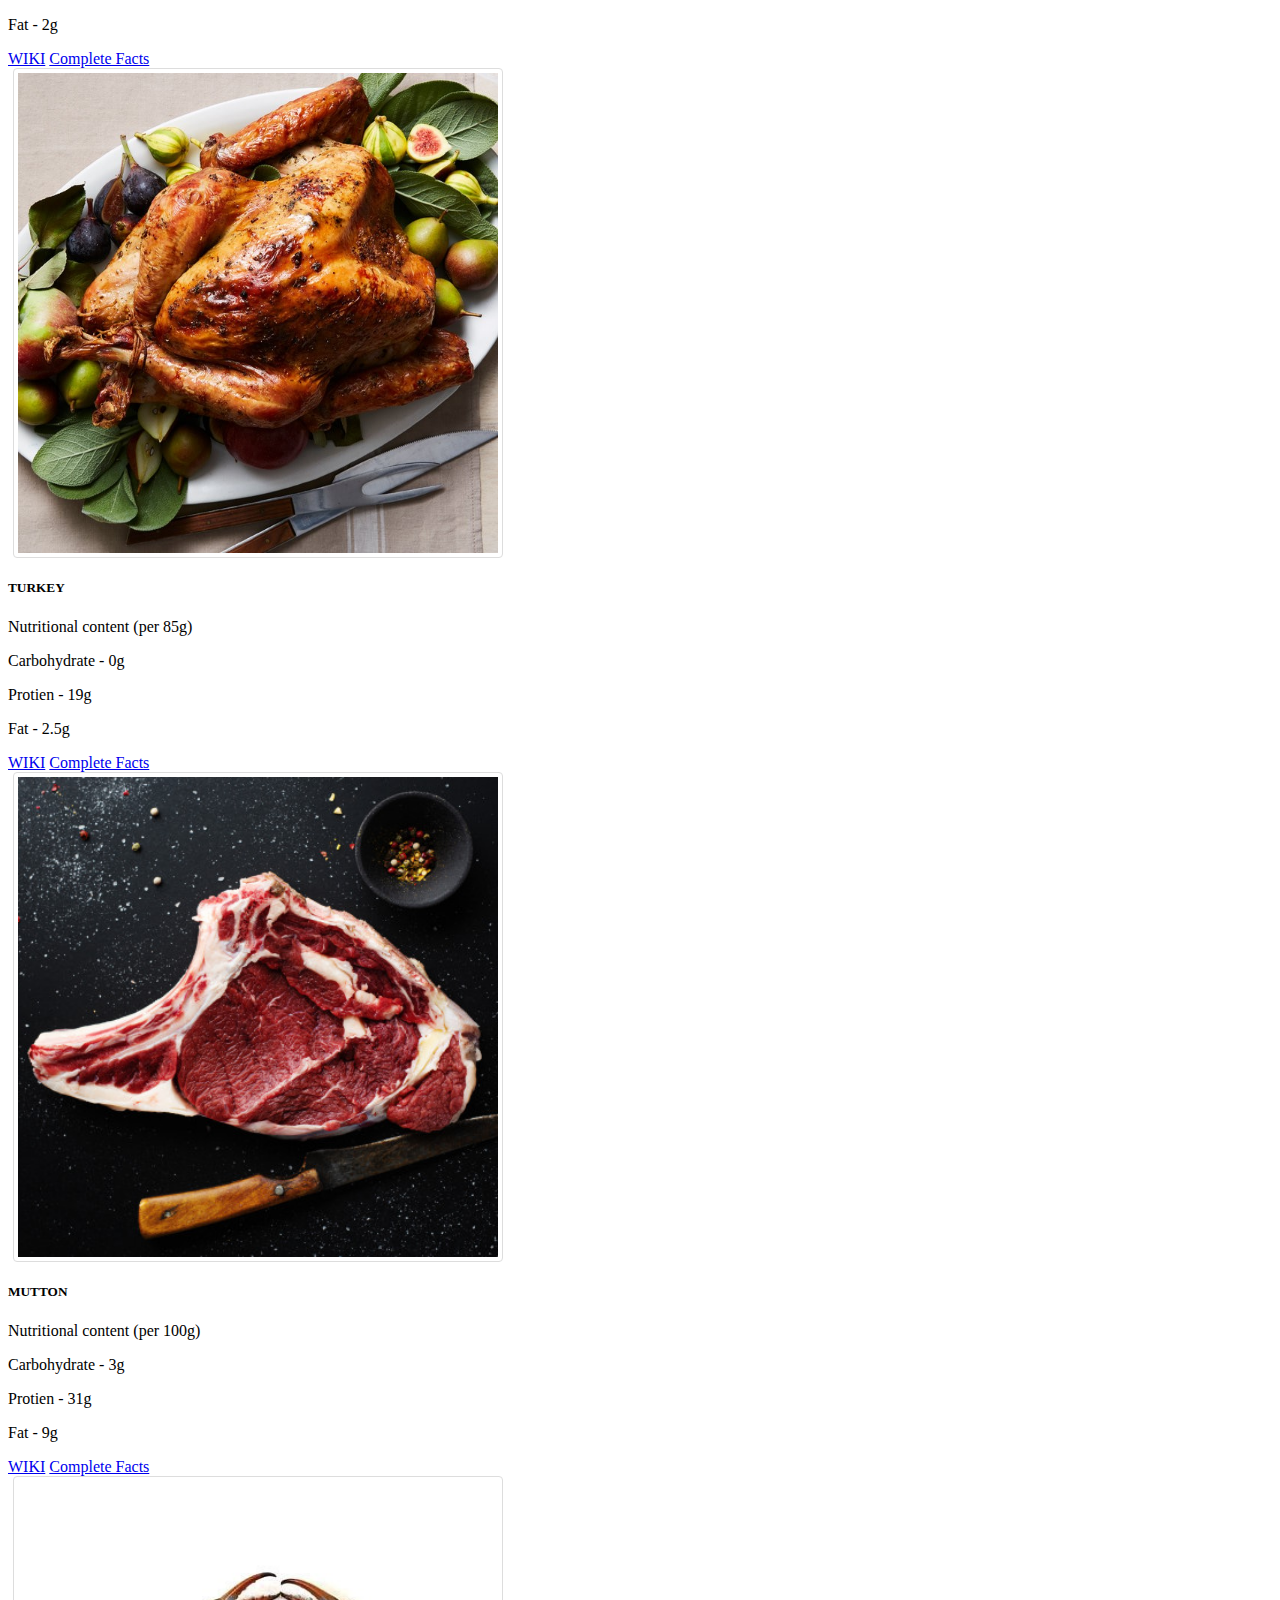
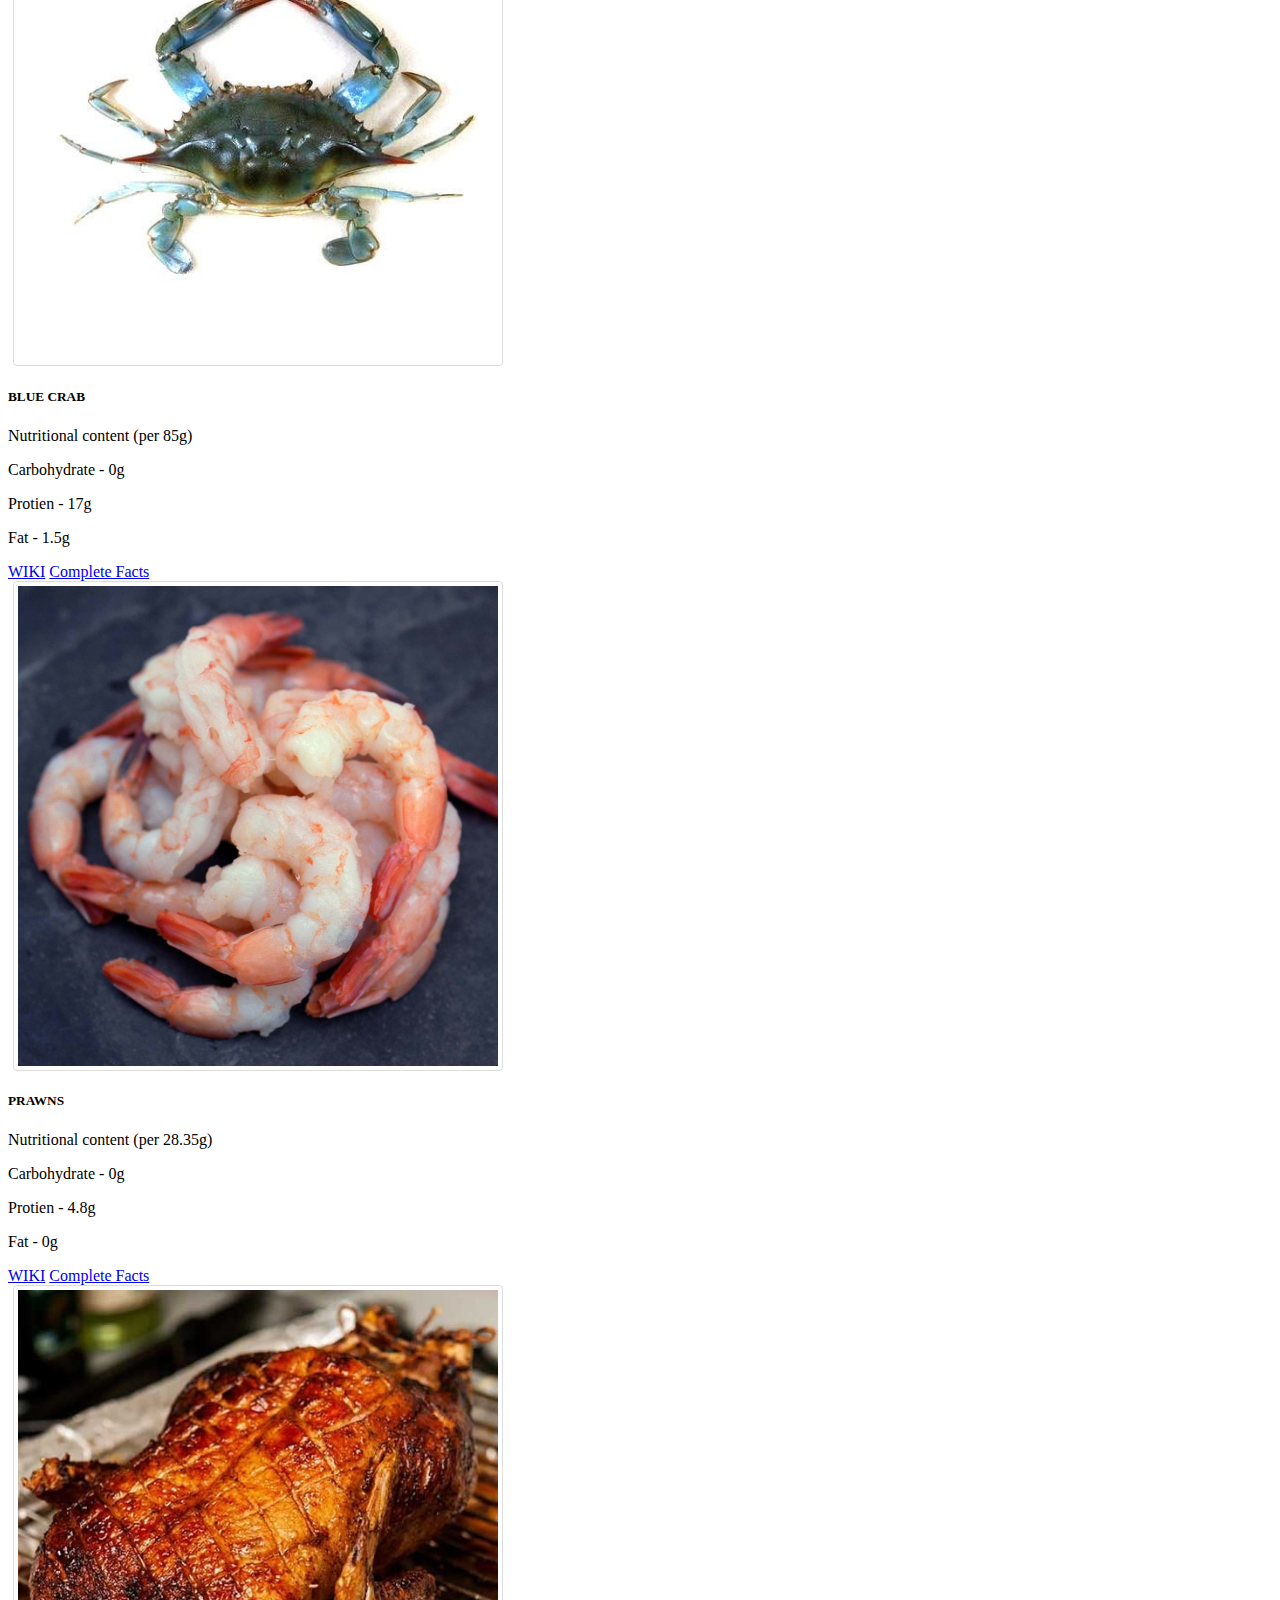
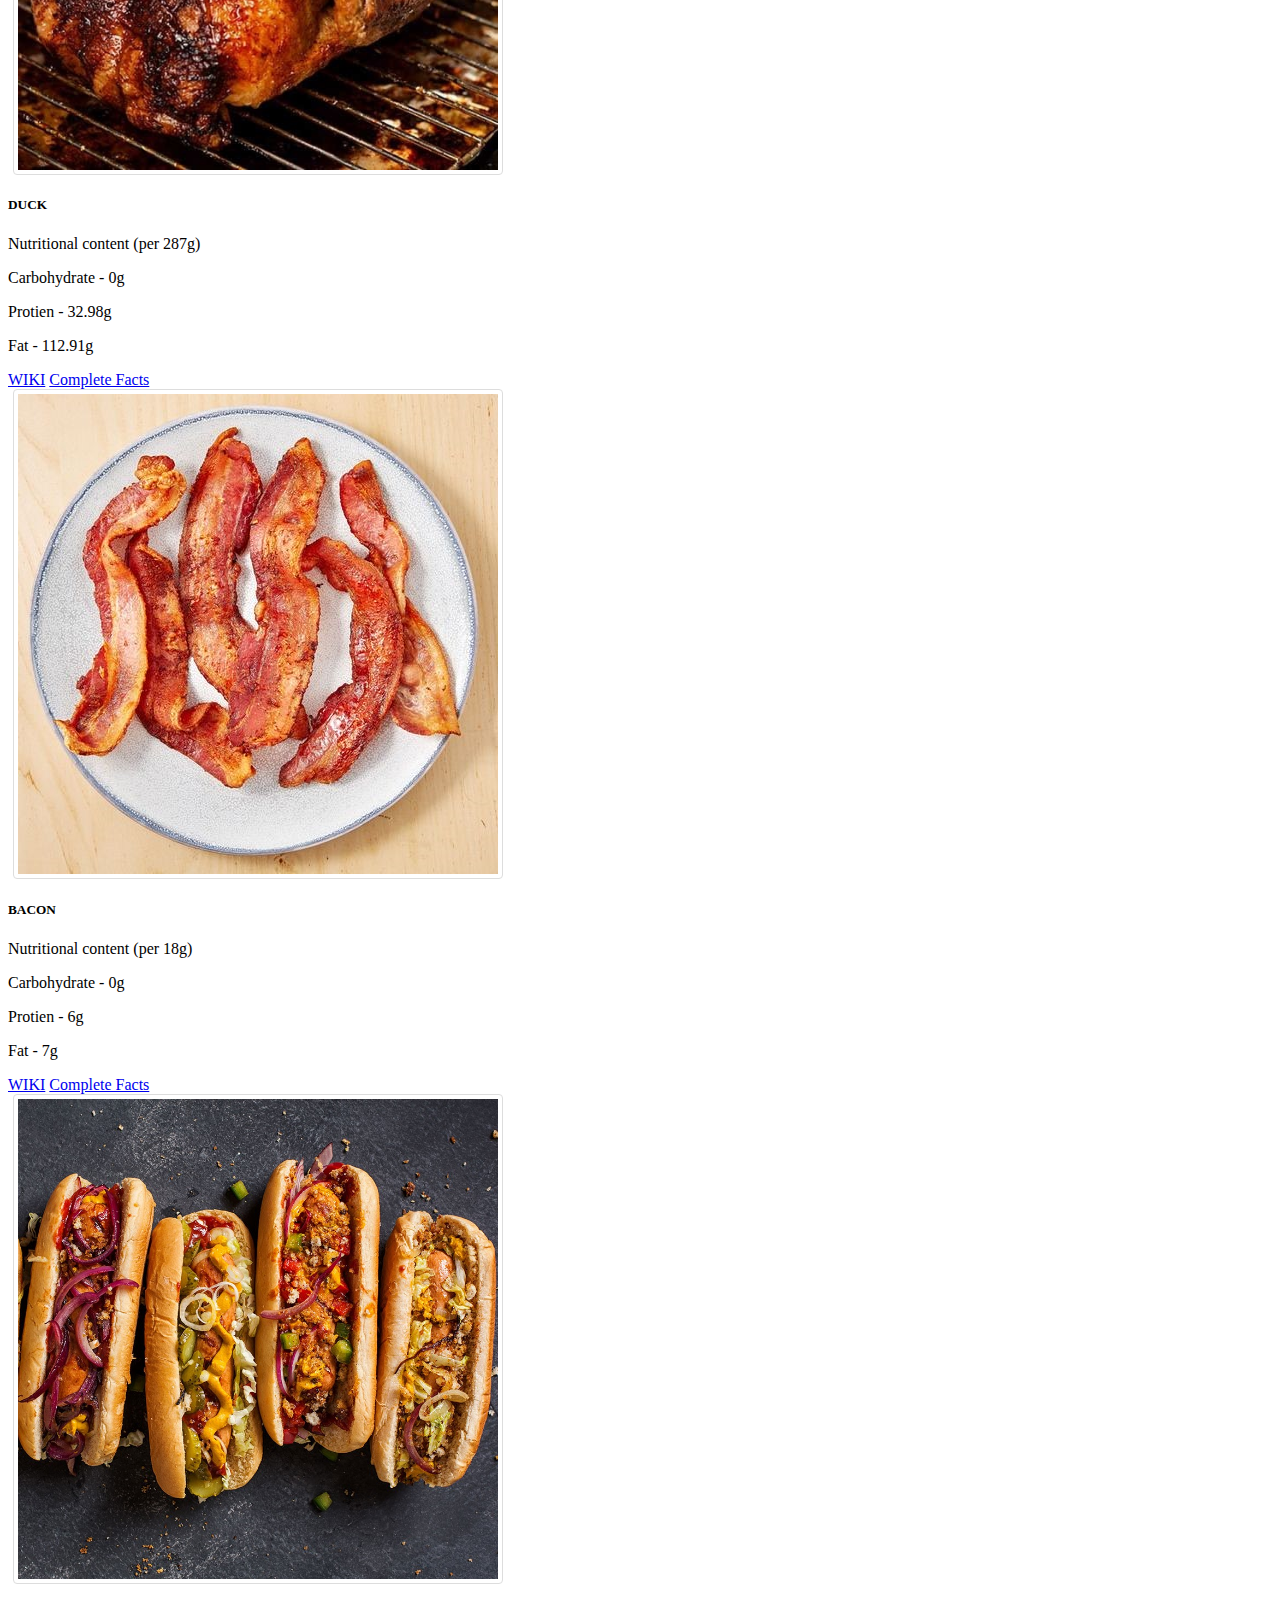
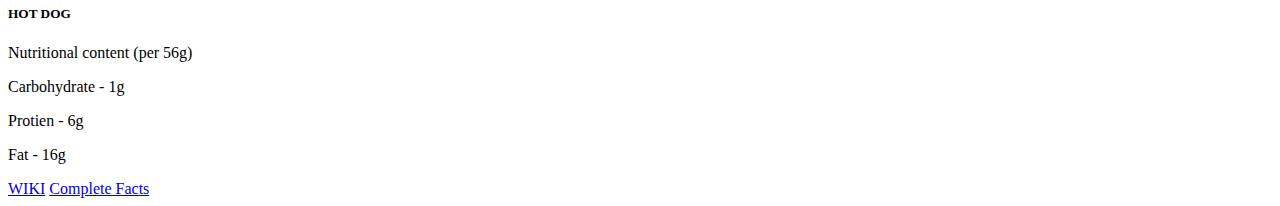
<file: Meat List Page/meat.html>
﻿<!DOCTYPE html>
<html lang="en">

<head>
    <meta charset="UTF-8">
    <meta name="viewport" content="width=device-width, initial-scale=1.0">
    <link href="https://cdn.jsdelivr.net/npm/bootstrap@5.0.0-beta1/dist/css/bootstrap.min.css" rel="stylesheet" integrity="sha384-giJF6kkoqNQ00vy+HMDP7azOuL0xtbfIcaT9wjKHr8RbDVddVHyTfAAsrekwKmP1" crossorigin="anonymous">
    <link href="https://fonts.googleapis.com/css2?family=Hanalei+Fill&display=swap" rel="stylesheet">
    <link rel="stylesheet" href="https://use.fontawesome.com/releases/v5.4.1/css/all.css" integrity="sha384-5sAR7xN1Nv6T6+dT2mhtzEpVJvfS3NScPQTrOxhwjIuvcA67KV2R5Jz6kr4abQsz" crossorigin="anonymous">
    <link rel="stylesheet" href="meat.css">
    <title>MEAT</title>
</head>
<!-- Change Font in this documeny MARTIAL is what we are doing -->

<body>
    <nav class="navbar fixed-top mb-5 navbar-expand navbar-dark bg-dark">
        <div class="container-fluid">
            <a href="../index.html" target="_blank"><img src="../Img/nutricheck2.png" alt="brand_logo"></a>
            <button class="navbar-toggler" type="button" data-bs-toggle="collapse" data-bs-target="#navbarText" aria-controls="navbarText" aria-expanded="false" aria-label="Toggle navigation">
              <span class="navbar-toggler-icon"></span>
            </button>
            <div class="collapse navbar-collapse" id="navbarText">
              <ul class="navbar-nav me-auto mb-2 mb-lg-0">  <!--mb2 does nothing here-->
                <!--Nav bar toggles-->
                <li class="nav-item">
                  <a class="nav-link active" aria-current="page" href="../Dairy List Page/dairy.html" target="_blank">DAIRY</a>
                </li>
                <li class="nav-item">
                      <a class="nav-link active" href="../Fruits List Page/fruits.html" target="_blank">FRUITS</a>
                </li>
                <li class="nav-item">
                        <a class="nav-link active" href="#" target="_blank">MEAT</a>
                </li>
                <li class="nav-item">
                  <a class="nav-link active" href="../Vegetable List Page/vegetable.html" target="_blank">VEGETABLES</a>
                </li>
              </ul>
                
              <span class="navbar-text">
                <p id="date"></p>
                <script>
                document.getElementById("date").innerHTML = Date();
                </script>
                </span>
            
            </div>
        </div>
    </nav>
    
    <br><br><br>
    
    
                                                                  <!--BOX CONTIANERS-->
    <section id="gallery">
        <div class="container-fluid">
            <div class="row">
              
              <!--BOX 1-->
              <div class="col-lg-4 mb-4">
                <div class="card">
                  <img class="card-img-top" id="picallign" src="../Img/Meat/eggs.jpg" alt="egg_img">
                  <div class="card-body">
                      <h5 class="card-title">EGGS</h5>
                      <p class="card-text">Nutritional content (per 50g) </p>
                      <p class="card-text">Carbohydrate - less than 1g </p>
                      <p class="card-text">Protien - 6g </p>
                      <p class="card-text">Fat - 4.5g </p>
                      <a href="https://en.wikipedia.org/wiki/Egg_as_food" target="_blank" class="btn btn-outline-success btn-sm">WIKI</a>
                      <a href="https://i.pinimg.com/originals/72/6a/1f/726a1f87cae3ab2da6615d19f13c0a13.jpg" target="_blank" class="btn btn-outline-success btn-sm">Complete Facts</a>
                      <a href="" class="btn btn-outline-danger btn-sm"><i class="far fa-heart"></i></a>
                  </div>
                </div>
              </div>

              <!--BOX 2-->  
              <div class="col-lg-4 mb-4">
                <div class="card">
                  <img class="card-img-top" id="picallign" src="../Img/Meat/chicken.jpg" alt="chicken_img">
                  <div class="card-body">
                      <h5 class="card-title">CHICKEN</h5>
                      <p class="card-text">Nutritional content (per 160g)</p>
                      <p class="card-text">Carbohydrate - 1g</p>
                      <p class="card-text">Protein - 35g</p>
                      <p class="card-text">Fat - 2g</p>
                      <a href="https://en.wikipedia.org/wiki/Chicken" target="_blank" class="btn btn-outline-success btn-sm">WIKI</a>
                      <a href="https://sandridge.com/media/zoo/images/326_ozFully_Cooked_Grilled_Chicken_Breasts_7b34bc26d77edfaca58c0a990af5c5f4.jpg" target="_blank" class="btn btn-outline-success btn-sm">Complete Facts</a>
                      <a href="" class="btn btn-outline-danger btn-sm"><i class="far fa-heart"></i></a>
                  </div>
                </div>
              </div>

              <!--BOX 3-->
              <div class="col-lg-4 mb-4">
                <div class="card">
                  <img class="card-img-top" id="picallign" src="../Img/Meat/turkey.jpg" alt="turkey_img">
                  <div class="card-body">
                      <h5 class="card-title">TURKEY</h5>
                      <p class="card-text">
                          Nutritional content (per 85g)    
                      </p>
                      <p class="card-text">Carbohydrate - 0g</p>
                      <p class="card-text">Protien - 19g</p>
                      <p class="card-text">Fat - 2.5g</p>
                      <a href="https://en.wikipedia.org/wiki/Turkey_as_food" target="_blank" class="btn btn-outline-success btn-sm">WIKI</a>
                      <a href="https://www.eatturkey.org/wp-content/uploads/2019/02/RoastNoSkin_0.gif" target="_blank" class="btn btn-outline-success btn-sm">Complete Facts</a>
                      <a href="" class="btn btn-outline-danger btn-sm"><i class="far fa-heart"></i></a>
                  </div>
                </div>
              </div>

              <!--BOX 4-->
              <div class="col-lg-4 mb-4">
                <div class="card">
                  <img class="card-img-top" id="picallign" src="../Img/Meat/Mutton.png" alt="mutton_img">
                  <div class="card-body">
                      <h5 class="card-title">MUTTON</h5>
                      <p class="card-text">
                          Nutritional content (per 100g)     
                      </p>
                      <p class="card-text">Carbohydrate - 3g</p>
                      <p class="card-text">Protien - 31g</p>
                      <p class="card-text">Fat - 9g</p>
                      <a href="https://en.wikipedia.org/wiki/Lamb_and_mutton" target="_blank" class="btn btn-outline-success btn-sm">WIKI</a>
                      <a href="https://www.foodsforbetterhealth.com/wp-content/uploads/2017/03/Lambs-Nutrition-348x450.jpg" target="_blank" class="btn btn-outline-success btn-sm">Complete Facts</a>
                      <a href="" class="btn btn-outline-danger btn-sm"><i class="far fa-heart"></i></a>
                  </div>
                </div>
              </div>
              
              <!--BOX 5-->
              <div class="col-lg-4 mb-4">
                <div class="card">
                  <img class="card-img-top" id="picallign" src="../Img/Meat/blue_crab.jpg" alt="mr_crabs">
                  <div class="card-body">
                      <h5 class="card-title">BLUE CRAB</h5>
                      <p class="card-text">Nutritional content (per 85g)</p>
                      <p class="card-text">Carbohydrate - 0g</p>
                      <p class="card-text">Protien - 17g</p>
                      <p class="card-text">Fat - 1.5g</p>
                      <a href="https://en.wikipedia.org/wiki/Crab#:~:text=Crabs%20are%20prepared%20and%20eaten,such%20as%20the%20snow%20crab." target="_blank" class="btn btn-outline-success btn-sm">WIKI</a>
                      <a href="https://i.pinimg.com/originals/a5/42/e3/a542e32da9efc72f7f9a49c83b477a52.png" target="_blank" class="btn btn-outline-success btn-sm">Complete Facts</a>
                      <a href="" class="btn btn-outline-danger btn-sm"><i class="far fa-heart"></i></a>
                  </div>
                </div>
              </div>
              
              <!--BOX 6-->
              <div class="col-lg-4 mb-4">
                <div class="card">
                  <img class="card-img-top" id="picallign" src="../Img/Meat/prawns.jpg" alt="prawn_img">
                  <div class="card-body">
                      <h5 class="card-title">PRAWNS</h5>
                      <p class="card-text">
                          Nutritional content (per 28.35g)                         
                      </p>
                      <p class="card-text">
                          Carbohydrate - 0g                         
                      </p>
                      <p class="card-text">
                          Protien - 4.8g    
                      </p>
                      <p class="card-text">Fat - 0g</p>
                      <a href="https://en.wikipedia.org/wiki/Shrimp_and_prawn_as_food" target="_blank" class="btn btn-outline-success btn-sm">WIKI</a>
                      <a href="https://i.pinimg.com/originals/64/65/ca/6465ca611e6b27d3b9f0da74b5603ef8.png" target="_blank" class="btn btn-outline-success btn-sm">Complete Facts</a>
                      <a href="" class="btn btn-outline-danger btn-sm"><i class="far fa-heart"></i></a>
                  </div>
                </div>
              </div>

              
              
              <!--BOX 7-->
              <div class="col-lg-4 mb-4">
                <div class="card">
                  <img class="card-img-top" id="picallign" src="../Img/Meat/duck.jpg" alt="donald_duck">
                  <div class="card-body">
                      <h5 class="card-title">DUCK</h5>
                      <p class="card-text">
                          Nutritional content (per 287g)
                          
                      </p>
                      <p class="card-text">
                          Carbohydrate - 0g
                      </p>
                      <p class="card-text">
                          Protien - 32.98g
                      </p>
                      <p class="card-text"> Fat - 112.91g</p>
                      <a href="https://en.wikipedia.org/wiki/Duck_as_food" target="_blank" class="btn btn-outline-success btn-sm">WIKI</a>
                      <a href="https://thepoultryguide.com/wp-content/uploads/2013/04/nutrition-facts-of-duck-meat.gif" target="_blank" class="btn btn-outline-success btn-sm">Complete Facts</a>
                      <a href="" class="btn btn-outline-danger btn-sm"><i class="far fa-heart"></i></a>
                  </div>
                </div>
              </div>

              <!--BOX 8-->
              <div class="col-lg-4 mb-4">
                <div class="card">
                  <img class="card-img-top" id="picallign" src="../Img/Meat/bacon.jpg" alt="bacon_img">
                  <div class="card-body">
                      <h5 class="card-title">BACON</h5>
                      <p class="card-text">
                          Nutritional content (per 18g)
                          
                      </p>
                      <p class="card-text">
                          Carbohydrate - 0g   
                      </p>
                      <p class="card-text">
                          Protien - 6g
                      </p>
                      <p class="card-text">Fat - 7g</p>
                      <a href="https://en.wikipedia.org/wiki/Bacon#:~:text=Bacon%20is%20a%20type%20of,e.g.%2C%20the%20club%20sandwich)." target="_blank" class="btn btn-outline-success btn-sm">WIKI</a>
                      <a href="https://qph.fs.quoracdn.net/main-qimg-5229f3f78d0daab879f6aa2717932fa5" target="_blank" class="btn btn-outline-success btn-sm">Complete Facts</a>
                      <a href="" class="btn btn-outline-danger btn-sm"><i class="far fa-heart"></i></a>
                  </div>
                </div>
              </div>

              <!--BOX 9-->
              <div class="col-lg-4 mb-4">
                <div class="card">
                  <img class="card-img-top" id="picallign" src="../Img/Meat/hotdog.jpg" alt="hot_dog_img">
                  <div class="card-body">
                      <h5 class="card-title">HOT DOG</h5>
                      <p class="card-text">
                          Nutritional content (per 56g)
                          
</p>
                      <p class="card-text">
                          Carbohydrate - 1g
                      </p>
                      <p class="card-text">
                          Protien - 6g
                      </p>
                      <p class="card-text">    Fat - 16g</p>
                      <a href="https://en.wikipedia.org/wiki/Hot_dog" target="_blank" class="btn btn-outline-success btn-sm">WIKI</a>
                      <a href="https://www.kunzler.com/wp-content/uploads/2015/09/NF_1106_grill_franks.png" target="_blank" class="btn btn-outline-success btn-sm">Complete Facts</a>
                      <a href="" class="btn btn-outline-danger btn-sm"><i class="far fa-heart"></i></a>
                  </div>
                </div>
              </div>

            </div>
        </div>
    </section>
    <script>
        document
            .querySelectorAll('.btn.btn-outline-danger.btn-sm')
            .forEach((btn) => {
                btn.addEventListener('click', (e) => {
                    e.preventDefault();
                    window.alert('You Have Liked This Product!!');
                });
            });
    </script>



    <script src="https://code.jquery.com/jquery-2.1.4.js"></script>
    <script src="https://maxcdn.bootstrapcdn.com/bootstrap/3.3.5/js/bootstrap.min.js"></script>
  </body>

</html>
</file>
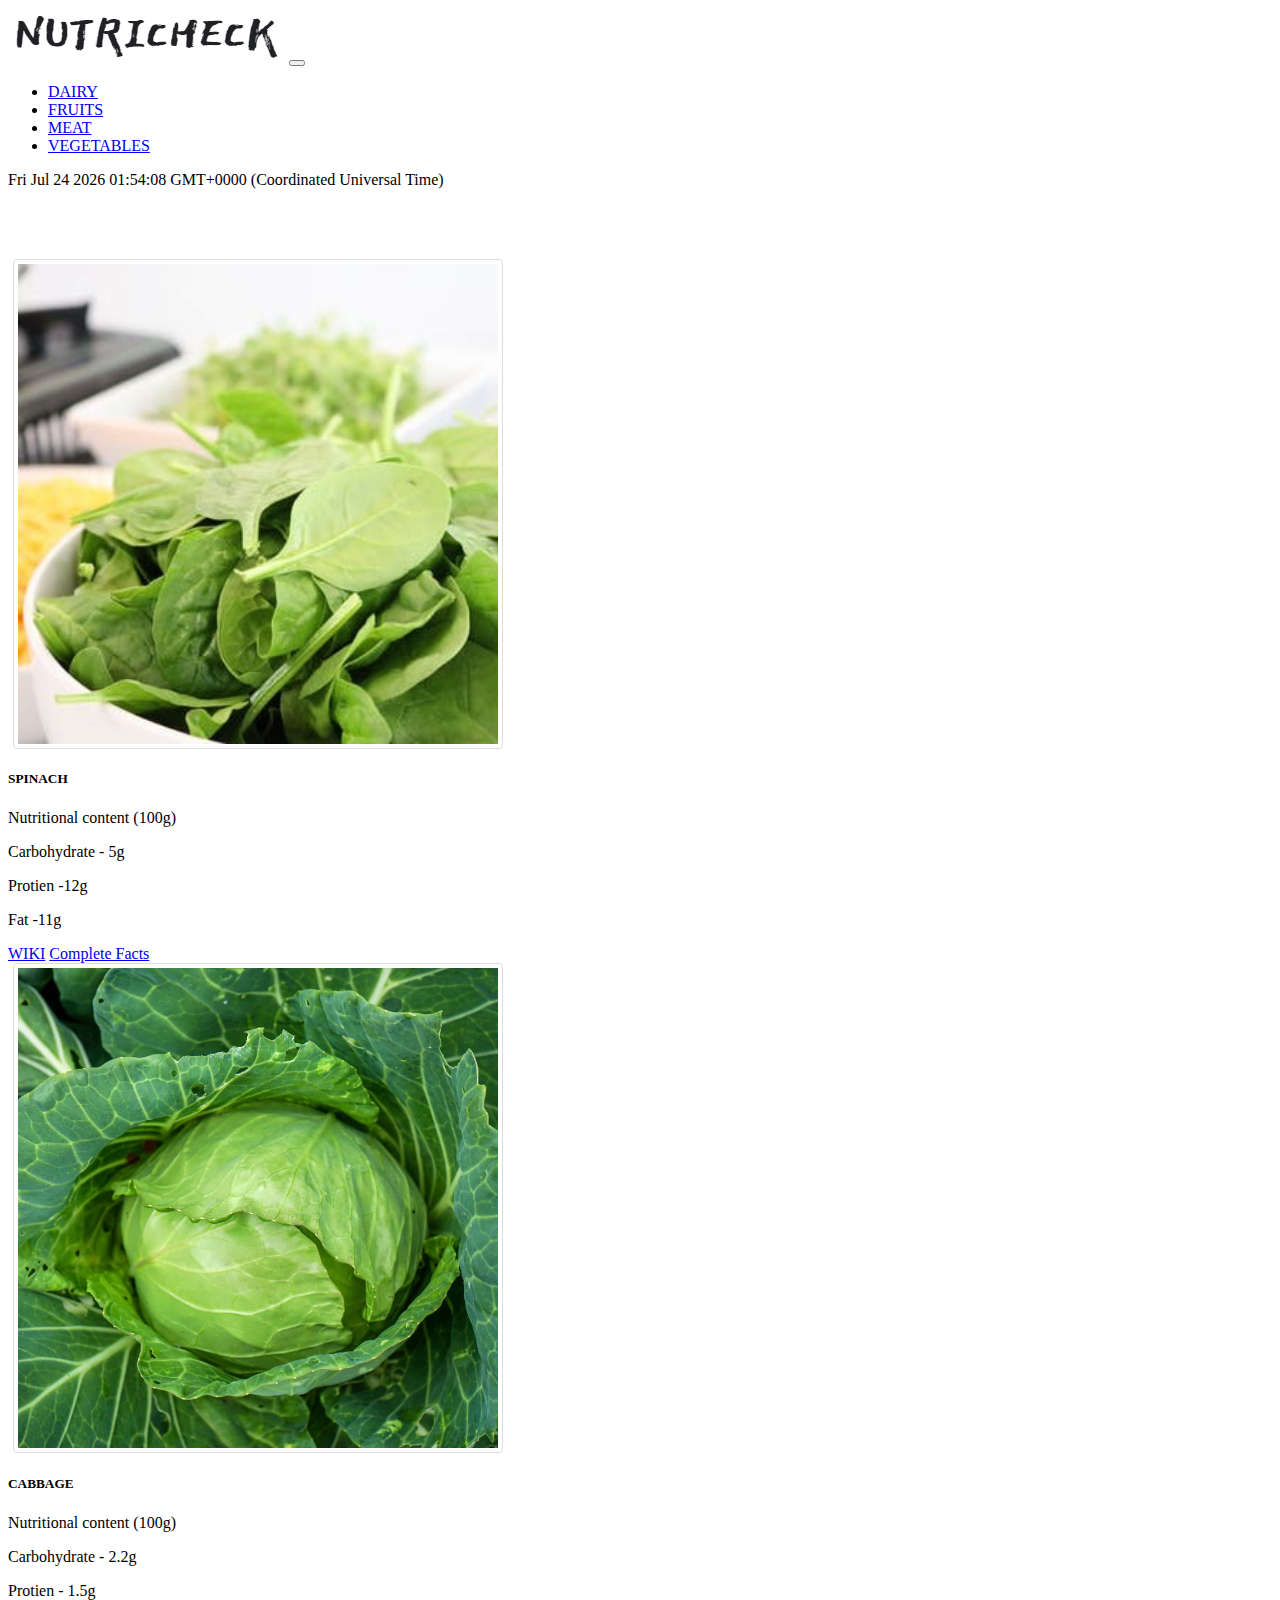
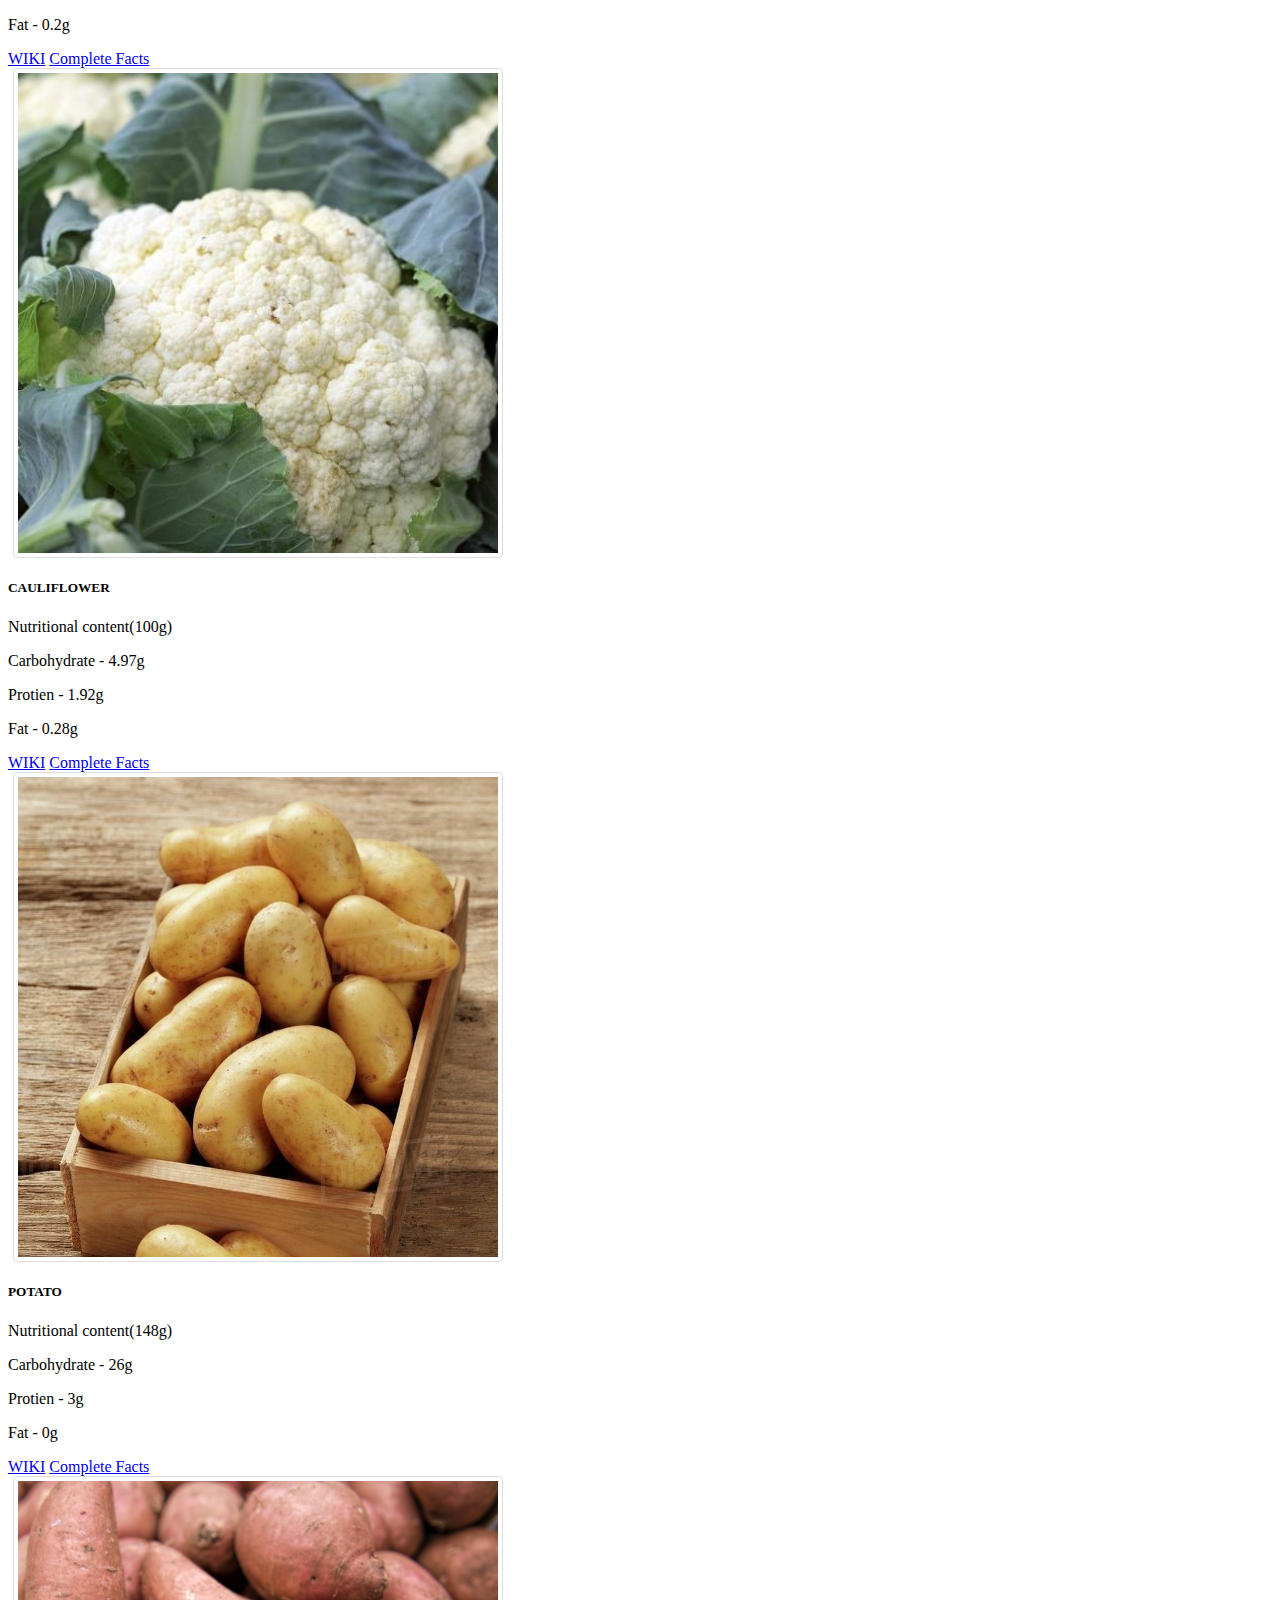
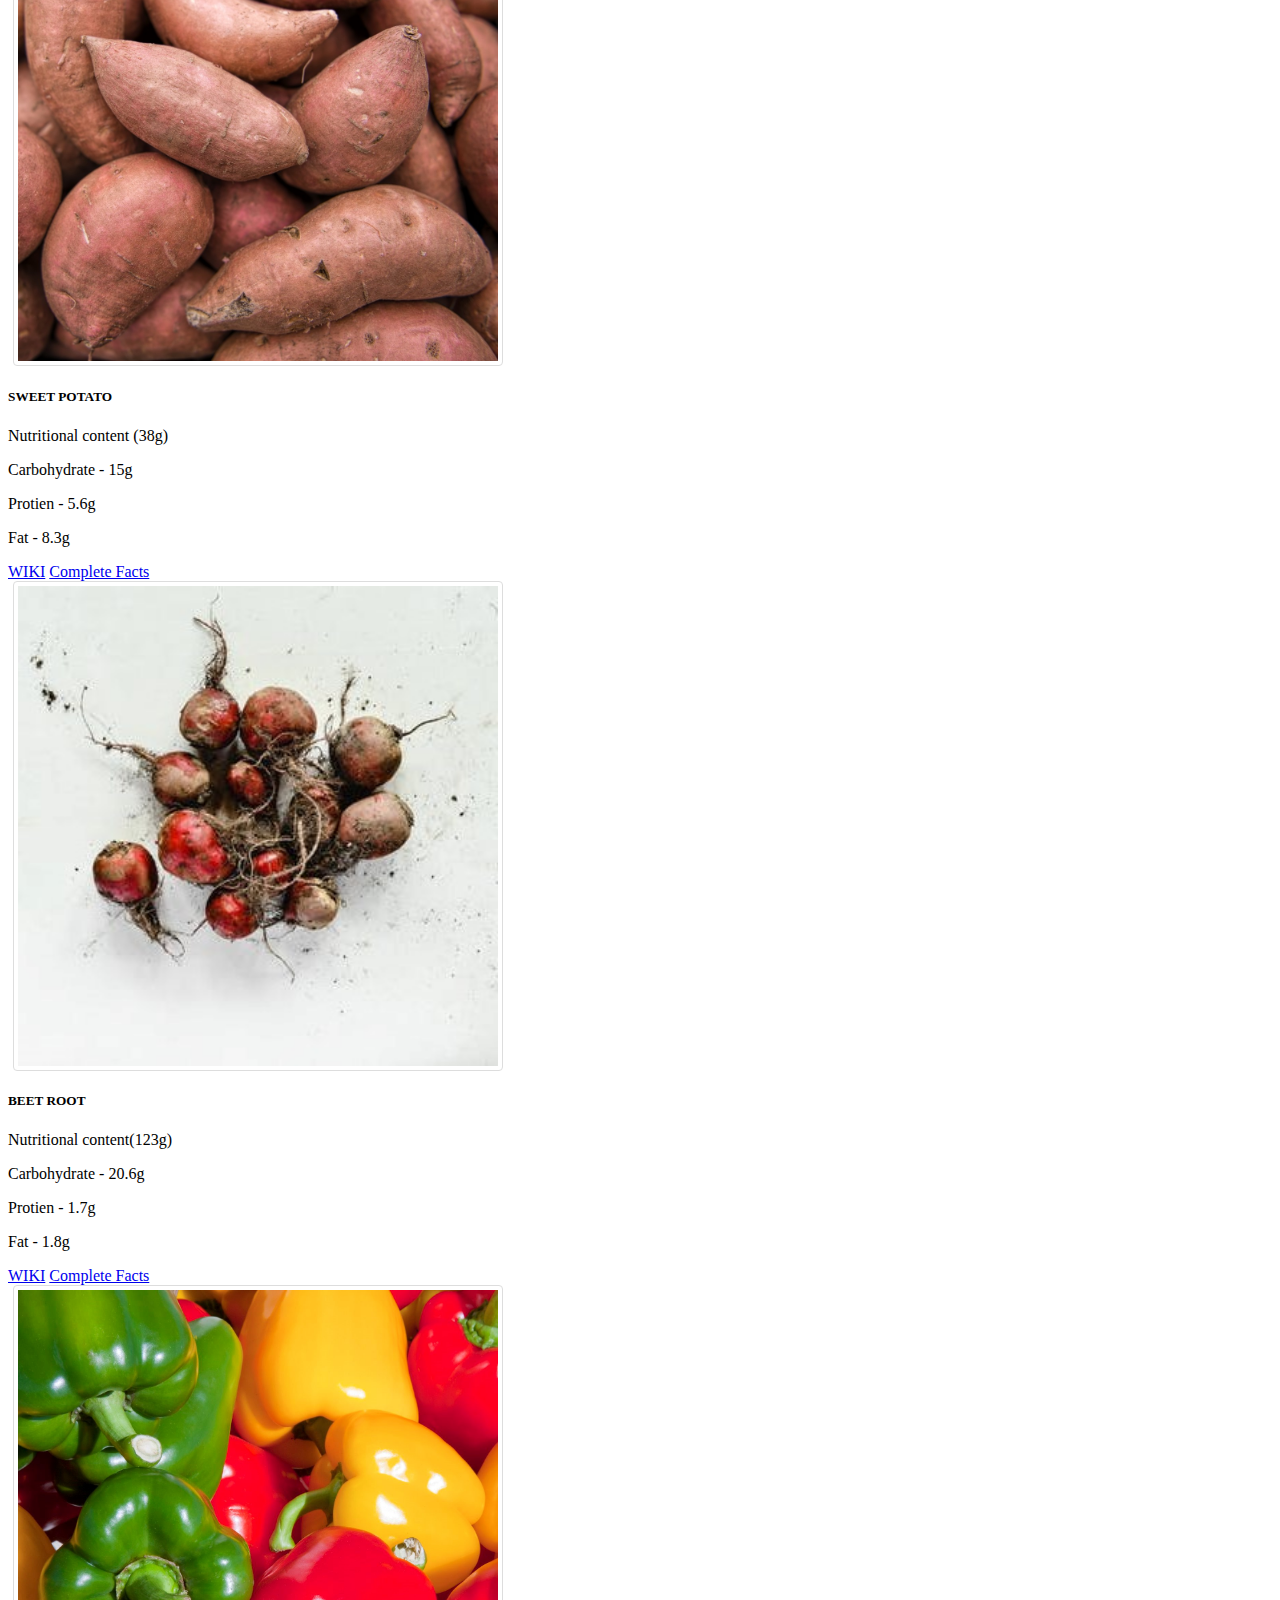
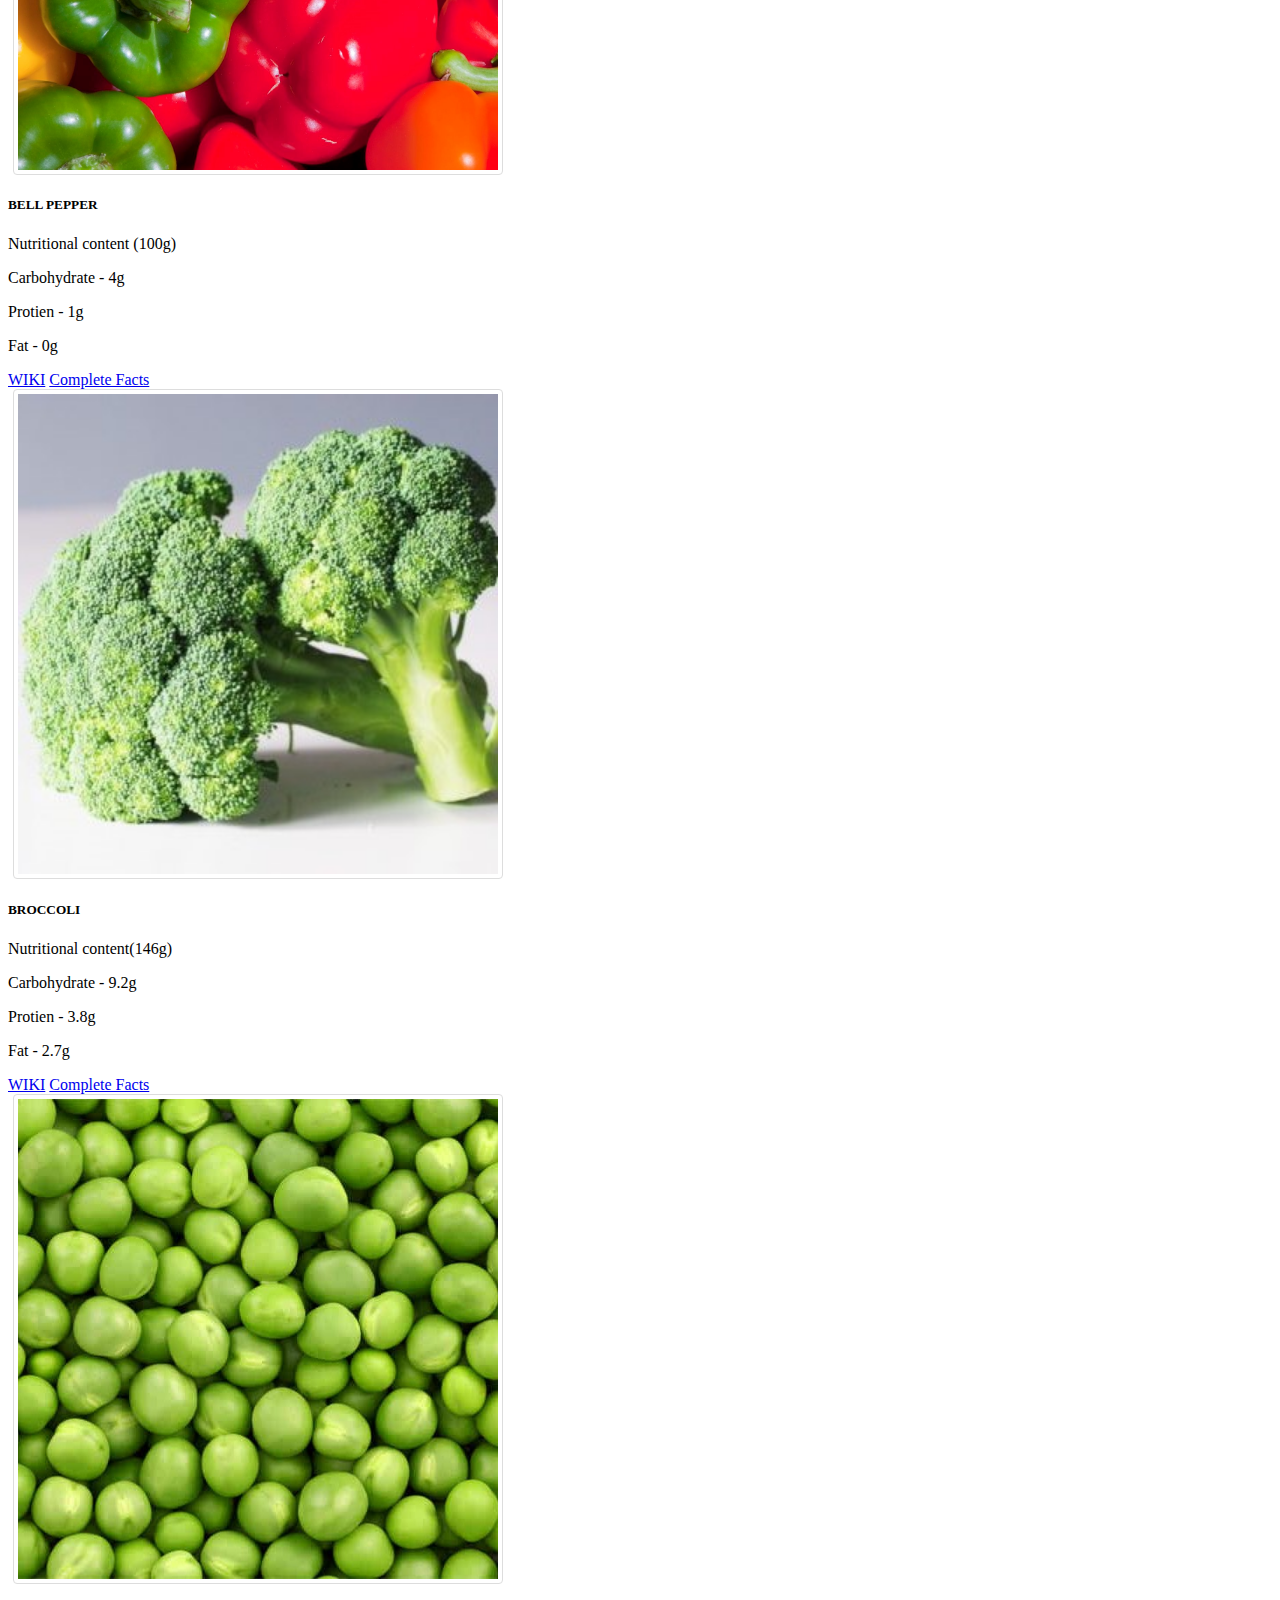
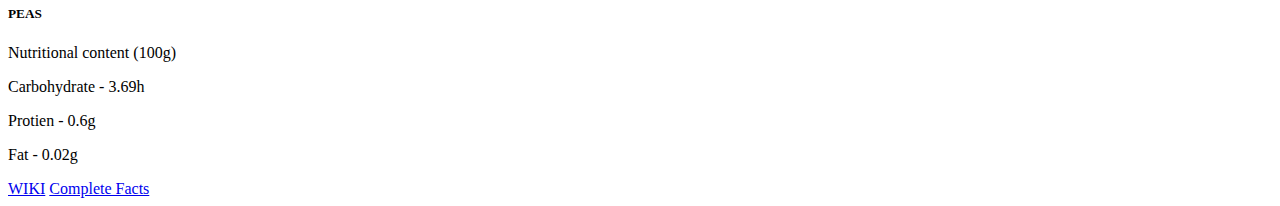
<file: Vegetable List Page/vegetable.html>
﻿<!DOCTYPE html>
<html lang="en">

<head>
    <meta charset="UTF-8">
    <meta name="viewport" content="width=device-width, initial-scale=1.0">
    <link href="https://cdn.jsdelivr.net/npm/bootstrap@5.0.0-beta1/dist/css/bootstrap.min.css" rel="stylesheet" integrity="sha384-giJF6kkoqNQ00vy+HMDP7azOuL0xtbfIcaT9wjKHr8RbDVddVHyTfAAsrekwKmP1" crossorigin="anonymous">
    <link href="https://fonts.googleapis.com/css2?family=Hanalei+Fill&display=swap" rel="stylesheet">
    <link rel="stylesheet" href="https://use.fontawesome.com/releases/v5.4.1/css/all.css" integrity="sha384-5sAR7xN1Nv6T6+dT2mhtzEpVJvfS3NScPQTrOxhwjIuvcA67KV2R5Jz6kr4abQsz" crossorigin="anonymous">
    <link rel="stylesheet" href="vegetable.css">
    <title>VEGETABLE</title>
</head>
<!-- Change Font in this documeny MARTIAL is what we are doing -->

<body>
    <nav class="navbar fixed-top mb-5 navbar-expand navbar-dark bg-dark">
        <div class="container-fluid">
            <a href="../index.html" target="_blank"><img src="../Img/nutricheck2.png" alt="brand_logo"></a>
            <button class="navbar-toggler" type="button" data-bs-toggle="collapse" data-bs-target="#navbarText" aria-controls="navbarText" aria-expanded="false" aria-label="Toggle navigation">
                <span class="navbar-toggler-icon"></span>
            </button>
            <div class="collapse navbar-collapse" id="navbarText">
                <ul class="navbar-nav me-auto mb-2 mb-lg-0">             <!--mb2 does nothing here-->
                    <!--Nav bar toggles-->
                   
                    <li class="nav-item">
                        <a class="nav-link active" aria-current="page" href="../Dairy List Page/dairy.html" target="_blank">DAIRY</a>
                    </li>
                    <li class="nav-item">
                        <a class="nav-link active" href="../Fruits List Page/fruits.html" target="_blank">FRUITS</a>
                    </li>
                    <li class="nav-item">
                        <a class="nav-link active" href="../Meat List Page/meat.html" target="_blank">MEAT</a>
                    </li>
                    <li class="nav-item">
                        <a class="nav-link active" href="#" target="_blank">VEGETABLES</a>
                    </li>
                </ul>

                <span class="navbar-text">
                    <p id="date"></p>
                    <script>
                        document.getElementById("date").innerHTML = Date();
                    </script>
                </span>

            </div>
        </div>
    </nav>

    <br><br><br>


    <!--BOX CONTIANERS-->
    <section id="gallery">
        <div class="container-fluid">
            <div class="row">

                <!--BOX 1-->
                <div class="col-lg-4 mb-4">
                    <div class="card">
                        <img class="card-img-top" id="picallign" src="../Img/Vegetable/spinach.jpeg" alt="">
                        <div class="card-body">
                            <h5 class="card-title">SPINACH</h5>
                            <p class="card-text">Nutritional content (100g) </p>
                            <p class="card-text">Carbohydrate - 5g </p>
                            <p class="card-text">Protien -12g </p>
                            <p class="card-text">Fat -11g </p>
                            <a href="https://en.wikipedia.org/wiki/Spinach" target="_blank" class="btn btn-outline-success btn-sm">WIKI</a>
                            <a href="https://cookingmatters.org/sites/default/files/Nutrition_labels_2018/Label_Spinach_Salad_with_Eggs_2018.gif  " target="_blank" class="btn btn-outline-success btn-sm">Complete Facts</a>
                            <a href="" class="btn btn-outline-danger btn-sm"><i class="far fa-heart"></i></a>
                        </div>
                    </div>
                </div>

                <!--BOX 2-->
                <div class="col-lg-4 mb-4">
                    <div class="card">
                        <img class="card-img-top" id="picallign" src="../Img/Vegetable/cabbage.jpg" alt="">
                        <div class="card-body">
                            <h5 class="card-title">CABBAGE</h5>
                            <p class="card-text">Nutritional content (100g) </p>
                            <p class="card-text">Carbohydrate - 2.2g </p>
                            <p class="card-text">Protien - 1.5g </p>
                            <p class="card-text">Fat - 0.2g </p>
                            <a href="https://en.wikipedia.org/wiki/Cabbage" target="_blank" class="btn btn-outline-success btn-sm">WIKI</a>
                            <a href="https://www.fitnessvsweightloss.com/wp-content/uploads/2014/06/Nutrition-chart-of-Chinese-cabbage.png" target="_blank" class="btn btn-outline-success btn-sm">Complete Facts</a>
                            <a href="" class="btn btn-outline-danger btn-sm"><i class="far fa-heart"></i></a>
                        </div>
                    </div>
                </div>

                <!--BOX 3-->
                <div class="col-lg-4 mb-4">
                    <div class="card">
                        <img class="card-img-top" id="picallign" src="../Img/Vegetable/cauliflower.jpg" alt="">
                        <div class="card-body">
                            <h5 class="card-title">CAULIFLOWER</h5>
                            <p class="card-text">Nutritional content(100g) </p>
                            <p class="card-text">Carbohydrate - 4.97g </p>
                            <p class="card-text">Protien - 1.92g </p>
                            <p class="card-text">Fat - 0.28g </p>
                            <a href="https://en.wikipedia.org/wiki/Cauliflower" target="_blank" class="btn btn-outline-success btn-sm">WIKI</a>
                            <a href="https://greengiant.com/wp-content/uploads/2019/04/Cauliflower_10oz_NFP.jpg" target="_blank" class="btn btn-outline-success btn-sm">Complete Facts</a>
                            <a href="" class="btn btn-outline-danger btn-sm"><i class="far fa-heart"></i></a>
                        </div>
                    </div>
                </div>

                <!--BOX 4-->
                <div class="col-lg-4 mb-4">
                    <div class="card">
                        <img class="card-img-top" id="picallign" src="../Img/Vegetable/potato.jpg" alt="">
                        <div class="card-body">
                            <h5 class="card-title">POTATO</h5>
                            <p class="card-text">Nutritional content(148g) </p>
                            <p class="card-text">Carbohydrate - 26g </p>
                            <p class="card-text">Protien - 3g </p>
                            <p class="card-text">Fat - 0g </p>
                            <a href="https://en.wikipedia.org/wiki/Potato" target="_blank" class="btn btn-outline-success btn-sm">WIKI</a>
                            <a href="https://www.potatogoodness.com/wp-content/uploads/2020/02/Potato-Nutrition-Label.jpg" target="_blank" class="btn btn-outline-success btn-sm">Complete Facts</a>
                            <a href="" class="btn btn-outline-danger btn-sm"><i class="far fa-heart"></i></a>
                        </div>
                    </div>
                </div>

                <!--BOX 5-->
                <div class="col-lg-4 mb-4">
                    <div class="card">
                        <img class="card-img-top" id="picallign" src="../Img/Vegetable/sweet_potato.jpg" alt="">
                        <div class="card-body">
                            <h5 class="card-title">SWEET POTATO</h5>
                            <p class="card-text">Nutritional content (38g) </p>
                            <p class="card-text">Carbohydrate - 15g </p>
                            <p class="card-text">Protien - 5.6g </p>
                            <p class="card-text">Fat - 8.3g </p>
                            <a href="https://en.wikipedia.org/wiki/Sweet_potato" target="_blank" class="btn btn-outline-success btn-sm">WIKI</a>
                            <a href="https://agrilife.org/dinnertonight/files/2016/11/Sweet-Potato-Patty-Label.png" target="_blank" class="btn btn-outline-success btn-sm">Complete Facts</a>
                            <a href="" class="btn btn-outline-danger btn-sm"><i class="far fa-heart"></i></a>
                        </div>
                    </div>
                </div>

                <!--BOX 6-->
                <div class="col-lg-4 mb-4">
                    <div class="card">
                        <img class="card-img-top" id="picallign" src="../Img/Vegetable/beet_root.jpeg" alt="">
                        <div class="card-body">
                            <h5 class="card-title">BEET ROOT</h5>
                            <p class="card-text">Nutritional content(123g) </p>
                            <p class="card-text">Carbohydrate - 20.6g </p>
                            <p class="card-text">Protien - 1.7g </p>
                            <p class="card-text">Fat - 1.8g </p>
                            <a href="https://en.wikipedia.org/wiki/Beetroot" target="_blank" class="btn btn-outline-success btn-sm">WIKI</a>
                            <a href="https://vegonline.org/images/Beet%20Nutrition%20Facts%20copy.jpg" target="_blank" class="btn btn-outline-success btn-sm">Complete Facts</a>
                            <a href="" class="btn btn-outline-danger btn-sm"><i class="far fa-heart"></i></a>
                        </div>
                    </div>
                </div>



                <!--BOX 7-->
                <div class="col-lg-4 mb-4">
                    <div class="card">
                        <img class="card-img-top" id="picallign" src="../Img/Vegetable/bell_pepper.jpg" alt="">
                        <div class="card-body">
                            <h5 class="card-title">BELL PEPPER</h5>
                            <p class="card-text">Nutritional content (100g) </p>
                            <p class="card-text">Carbohydrate - 4g </p>
                            <p class="card-text">Protien - 1g </p>
                            <p class="card-text">Fat - 0g </p>
                            <a href="https://en.wikipedia.org/wiki/Bell_pepper" target="_blank" class="btn btn-outline-success btn-sm">WIKI</a>
                            <a href="http://www.freshpickinsmarket.com/Images/Interior/nutrition%20facts/diced%20red-green%20bell%20peppers.jpg" target="_blank" class="btn btn-outline-success btn-sm">Complete Facts</a>
                            <a href="" class="btn btn-outline-danger btn-sm"><i class="far fa-heart"></i></a>
                        </div>
                    </div>
                </div>

                <!--BOX 8-->
                <div class="col-lg-4 mb-4">
                    <div class="card">
                        <img class="card-img-top" id="picallign" src="../Img/Vegetable/broccoli.jpg" alt="">
                        <div class="card-body">
                            <h5 class="card-title">BROCCOLI</h5>
                            <p class="card-text">Nutritional content(146g) </p>
                            <p class="card-text">Carbohydrate - 9.2g </p>
                            <p class="card-text">Protien - 3.8g </p>
                            <p class="card-text">Fat - 2.7g </p>
                            <a href="https://en.wikipedia.org/wiki/Broccoli" target="_blank" class="btn btn-outline-success btn-sm">WIKI</a>
                            <a href="https://tastyseasons.com/wp-content/uploads/2015/07/broccoli-nutrition-facts.png" target="_blank" class="btn btn-outline-success btn-sm">Complete Facts</a>
                            <a href="" class="btn btn-outline-danger btn-sm"><i class="far fa-heart"></i></a>
                        </div>
                    </div>
                </div>

                <!--BOX 9-->
                <div class="col-lg-4 mb-4">
                    <div class="card">
                        <img class="card-img-top" id="picallign" src="../Img/Vegetable/peas.jpg" alt="">
                        <div class="card-body">
                            <h5 class="card-title">PEAS</h5>
                            <p class="card-text">Nutritional content (100g) </p>
                            <p class="card-text">Carbohydrate - 3.69h </p>
                            <p class="card-text">Protien - 0.6g </p>
                            <p class="card-text">Fat - 0.02g </p>
                            <a href="https://en.wikipedia.org/wiki/Pea" target="_blank" class="btn btn-outline-success btn-sm">WIKI</a>
                            <a href="https://i.pinimg.com/originals/33/d3/61/33d36169b314b63cbd5e4741ba31ced1.jpg" target="_blank" class="btn btn-outline-success btn-sm">Complete Facts</a>
                            <a href="" class="btn btn-outline-danger btn-sm"><i class="far fa-heart"></i></a>
                        </div>
                    </div>
                </div>

            </div>
        </div>
    </section>
    
    <!--Alert Box for like button-->
    <script>
        document
            .querySelectorAll('.btn.btn-outline-danger.btn-sm')
            .forEach((btn) => {
                btn.addEventListener('click', (e) => {
                    e.preventDefault();
                    window.alert('You Have Liked This Product!!');
                });
            });
    </script>



    <script src="https://code.jquery.com/jquery-2.1.4.js"></script>
    <script src="https://maxcdn.bootstrapcdn.com/bootstrap/3.3.5/js/bootstrap.min.js"></script>
</body>

</html>
</file>
<file: Dairy List Page/dairy.css>
.navbar-dark .navbar-brand {
    overflow: hidden;
    top: 0; 
    color: #fff;
    font-family: 'East Sea Dokdo', cursive;
    position: fixed;
}


#font {
    font-family: 'Martel', serif;
}  

.navbar-brand {
    padding-top: .3125rem;
    font-family: 'East Sea Dokdo', cursive;
    padding-bottom: .3125rem; 
    margin-right: 1rem;
    font-size: 1.25rem;
    text-decoration: none;
    white-space: nowrap;
}

#picallign{
    display: block;
    padding: 4px;
    margin-bottom: 20px;
    line-height: 1.42857143;
    background-color: #fff;
    border: 1px solid #ddd;
    border-radius: 4px;
    transition: border .2s ease-in-out;
    margin-left: 5px;
    
    width:  480px;  /*makes the picture size same*/
    height: 480px;
    background-size: cover;
}

.card{               /*ensures all boxes are of same size*/
    height: 100%;
    width: 100%;
}
.card-img-top{
    transition: transform .2s ;
}
.card-img-top:hover{    
    transform: scale(1.03);
}
/*
body {  
    font-size: 1rem;    
    font-weight: 400;
    line-height: 1.5;
    color: #212529;
    background-color: #fff;
    -webkit-text-size-adjust: 100%;
    -webkit-tap-highlight-color: transparent;
}
*/
div{
    display:inline;
}
</file>
<file: Fruits List Page/fruits.css>
.navbar-dark .navbar-brand {
    overflow: hidden;
    top: 0; 
    color: #fff;
    font-family: 'East Sea Dokdo', cursive;
    position: fixed;
}


#font {
    font-family: 'Martel', serif;
}  

.navbar-brand {
    padding-top: .3125rem;
    font-family: 'East Sea Dokdo', cursive;
    padding-bottom: .3125rem; 
    margin-right: 1rem;
    font-size: 1.25rem;
    text-decoration: none;
    white-space: nowrap;
}

#picallign{
    display: block;
    padding: 4px;
    margin-bottom: 20px;
    line-height: 1.42857143;
    background-color: #fff;
    border: 1px solid #ddd;
    border-radius: 4px;
    transition: border .2s ease-in-out;
    margin-left: 5px;
    
    width:  480px;  /*makes the picture size same*/
    height: 480px;
    background-size: cover;
}

.card{               /*ensures all boxes are of same size*/
    height: 100%;
    width: 100%;
}
.card-img-top{
    transition: transform .2s ;
}
.card-img-top:hover{    
    transform: scale(1.03);
}
/*
body {  
    font-size: 1rem;    
    font-weight: 400;
    line-height: 1.5;
    color: #212529;
    background-color: #fff;
    -webkit-text-size-adjust: 100%;
    -webkit-tap-highlight-color: transparent;
}
*/
div{
    display:inline;
}
</file>
<file: Meat List Page/meat.css>
.navbar-dark .navbar-brand {
    overflow: hidden;
    top: 0; 
    color: #fff;
    font-family: 'East Sea Dokdo', cursive;
    position: fixed;
}


#font {
    font-family: 'Martel', serif;
}  

.navbar-brand {
    padding-top: .3125rem;
    font-family: 'East Sea Dokdo', cursive;
    padding-bottom: .3125rem; 
    margin-right: 1rem;
    font-size: 1.25rem;
    text-decoration: none;
    white-space: nowrap;
}

#picallign{
    display: block;
    padding: 4px;
    margin-bottom: 20px;
    line-height: 1.42857143;
    background-color: #fff;
    border: 1px solid #ddd;
    border-radius: 4px;
    transition: border .2s ease-in-out;
    margin-left: 5px;
    
    width:  480px;  /*makes the picture size same*/
    height: 480px;
    background-size: cover;
}

#turkey{
    display: block;
    padding: 4px;
    margin-bottom: 20px;
    line-height: 1.42857143;
    background-color: #fff;
    border: 1px solid #ddd;
    border-radius: 4px;
    transition: border .2s ease-in-out;
    margin-left: 5px;
    
   clip: rect(0px, 0px, 0px,0px);

}
.card{               /*ensures all boxes are of same size*/
    height: 100%;
    width: 100%;
}
.card-img-top{
    transition: transform .2s ;
}
.card-img-top:hover{    
    transform: scale(1.03);
}
/*
body {  
    font-size: 1rem;    
    font-weight: 400;
    line-height: 1.5;
    color: #212529;
    background-color: #fff;
    -webkit-text-size-adjust: 100%;
    -webkit-tap-highlight-color: transparent;
}
*/
div{
    display:inline;
}
</file>
<file: Vegetable List Page/vegetable.css>
.navbar-dark .navbar-brand {
    overflow: hidden;
    top: 0; 
    color: #fff;
    font-family: 'East Sea Dokdo', cursive;
    position: fixed;
}


#font {
    font-family: 'Martel', serif;
}  

.navbar-brand {
    padding-top: .3125rem;
    font-family: 'East Sea Dokdo', cursive;
    padding-bottom: .3125rem; 
    margin-right: 1rem;
    font-size: 1.25rem;
    text-decoration: none;
    white-space: nowrap;
}

#picallign{
    display: block;
    padding: 4px;
    margin-bottom: 20px;
    line-height: 1.42857143;
    background-color: #fff;
    border: 1px solid #ddd;
    border-radius: 4px;
    transition: border .2s ease-in-out;
    margin-left: 5px;
    
    width:  480px;  /*makes the picture size same*/
    height: 480px;
    background-size: cover;
}

.card{               /*ensures all boxes are of same size*/
    height: 100%;
    width: 100%;
}
.card-img-top{
    transition: transform .2s ;
}
.card-img-top:hover{    
    transform: scale(1.03);
}
/*
body {  
    font-size: 1rem;    
    font-weight: 400;
    line-height: 1.5;
    color: #212529;
    background-color: #fff;
    -webkit-text-size-adjust: 100%;
    -webkit-tap-highlight-color: transparent;
}
*/
div{
    display:inline;
}
</file>
